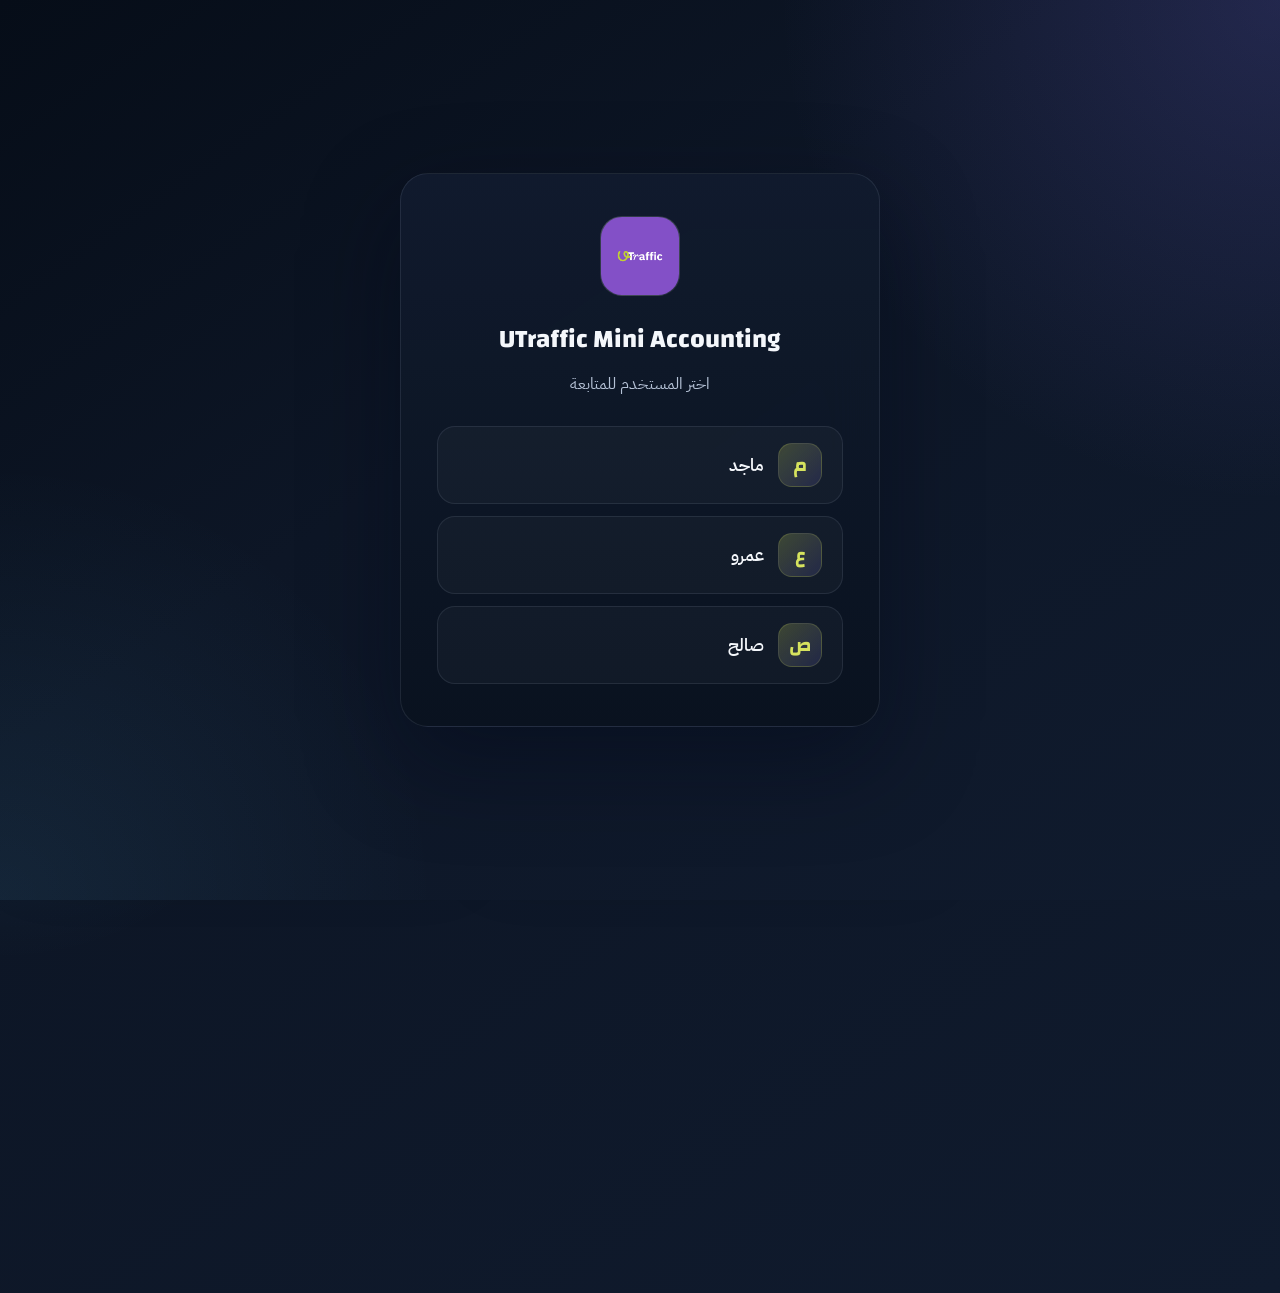
<file: index.html>
<!DOCTYPE html>
<html lang="ar" dir="rtl">
<head>
    <meta charset="UTF-8">
    <meta name="viewport" content="width=device-width, initial-scale=1.0">
    <title>UTraffic Mini Accounting | الرئيسية</title>
    <meta name="description" content="الصفحة الرئيسية للبرنامج المحاسبي المصغر لشركة UTraffic.">
    <link rel="icon" type="image/png" href="assets/favicon.png">
    <link rel="apple-touch-icon" href="assets/apple-touch-icon.png">
    <link rel="preconnect" href="https://fonts.googleapis.com">
    <link rel="preconnect" href="https://fonts.gstatic.com" crossorigin>
    <link href="https://fonts.googleapis.com/css2?family=Changa:wght@500;600;700&family=IBM+Plex+Sans+Arabic:wght@300;400;500;600;700&family=Space+Grotesk:wght@500;700&display=swap" rel="stylesheet">
    <link rel="stylesheet" href="css/style.css">
</head>
<body data-page="dashboard">
    <div class="app-shell">
        <header class="topbar site-topbar">
            <div class="brand-block">
                <div class="brand-logo-frame">
                    <img src="assets/utraffic-logo.png" alt="شعار UTraffic">
                </div>
                <div class="brand-copy">
                    <h1>UTraffic Mini Accounting</h1>
                </div>
            </div>
            <nav class="page-nav" aria-label="التنقل">
                <a class="active" href="index.html">الرئيسية</a>
                <a href="invoices.html">الفواتير</a>
                <a href="quotes.html">عروض الأسعار</a>
                <a href="customers.html">العملاء</a>
                <a href="expenses.html">المصروفات</a>
                <a href="contracts.html">العقود</a>
                <a href="statements.html">كشف الحساب</a>
                <a href="reports.html">القوائم المالية</a>
            </nav>
        </header>

        <section class="hero-grid">
            <article class="hero-panel hero-panel-primary">
                <h2>لوحة المتابعة الرئيسية</h2>
                <div class="topbar-actions">
                    <a class="btn btn-primary" href="invoices.html">إصدار فاتورة</a>
                    <a class="btn btn-secondary" href="quotes.html">إنشاء عرض سعر</a>
                    <a class="btn btn-secondary" href="contracts.html">إنشاء عقد</a>
                    <a class="btn btn-secondary" href="customers.html">إدارة العملاء</a>
                </div>
            </article>

            <article class="hero-panel hero-panel-highlight">
                <div class="summary-head">
                    <h3>المؤشرات</h3>
                </div>
                <div class="summary-grid">
                    <div class="summary-card">
                        <span>العملاء</span>
                        <strong id="dashboardCustomersMetric">0</strong>
                    </div>
                    <div class="summary-card">
                        <span>الفواتير</span>
                        <strong id="dashboardInvoicesMetric">0</strong>
                    </div>
                    <div class="summary-card">
                        <span>عروض الأسعار</span>
                        <strong id="dashboardQuotesMetric">0</strong>
                    </div>
                    <div class="summary-card">
                        <span>المستحقات</span>
                        <strong id="dashboardReceivablesMetric">0</strong>
                    </div>
                </div>
            </article>
        </section>

        <section class="overview-grid">
            <article class="panel-card overview-card">
                <span>إجمالي المصروفات</span>
                <strong id="dashboardExpensesMetric">0</strong>
            </article>
            <article class="panel-card overview-card">
                <span>صافي التدفق</span>
                <strong id="dashboardNetMetric">0</strong>
            </article>
            <article class="panel-card overview-card">
                <span>فواتير مكتملة</span>
                <strong id="dashboardSettledInvoicesMetric">0</strong>
            </article>
            <article class="panel-card overview-card">
                <span>عروض مرسلة</span>
                <strong id="dashboardSentQuotesMetric">0</strong>
            </article>
            <article class="panel-card overview-card">
                <span>آخر تحديث</span>
                <strong id="dashboardUpdatedAt">الآن</strong>
            </article>
        </section>

        <section class="accounting-grid">
            <section class="panel-card">
                <div class="panel-head">
                    <h2>الفواتير</h2>
                    <a class="btn btn-secondary btn-small" href="invoices.html">فتح صفحة الفواتير</a>
                </div>
                <div class="table-shell">
                    <table class="app-table">
                        <thead>
                            <tr>
                                <th>الرقم</th>
                                <th>العميل</th>
                                <th>الحالة</th>
                                <th>الإجمالي</th>
                            </tr>
                        </thead>
                        <tbody id="dashboardInvoicesBody"></tbody>
                    </table>
                </div>
            </section>

            <section class="panel-card">
                <div class="panel-head">
                    <h2>عروض الأسعار</h2>
                    <a class="btn btn-secondary btn-small" href="quotes.html">فتح صفحة العروض</a>
                </div>
                <div class="table-shell">
                    <table class="app-table">
                        <thead>
                            <tr>
                                <th>الرقم</th>
                                <th>العميل</th>
                                <th>الحالة</th>
                                <th>الإجمالي</th>
                            </tr>
                        </thead>
                        <tbody id="dashboardQuotesBody"></tbody>
                    </table>
                </div>
            </section>

            <section class="panel-card">
                <div class="panel-head">
                    <h2>العملاء</h2>
                    <a class="btn btn-secondary btn-small" href="customers.html">صفحة العملاء</a>
                </div>
                <div id="dashboardCustomersList" class="entity-list compact-entities"></div>
            </section>

            <section class="panel-card">
                <div class="panel-head">
                    <h2>المصروفات</h2>
                    <a class="btn btn-secondary btn-small" href="expenses.html">صفحة المصروفات</a>
                </div>
                <div id="dashboardExpensesList" class="entity-list compact-entities"></div>
            </section>
        </section>
    </div>

    <div id="toast" class="toast" aria-live="polite"></div>
    <script src="js/main.js"></script>
</body>
</html>
</file>
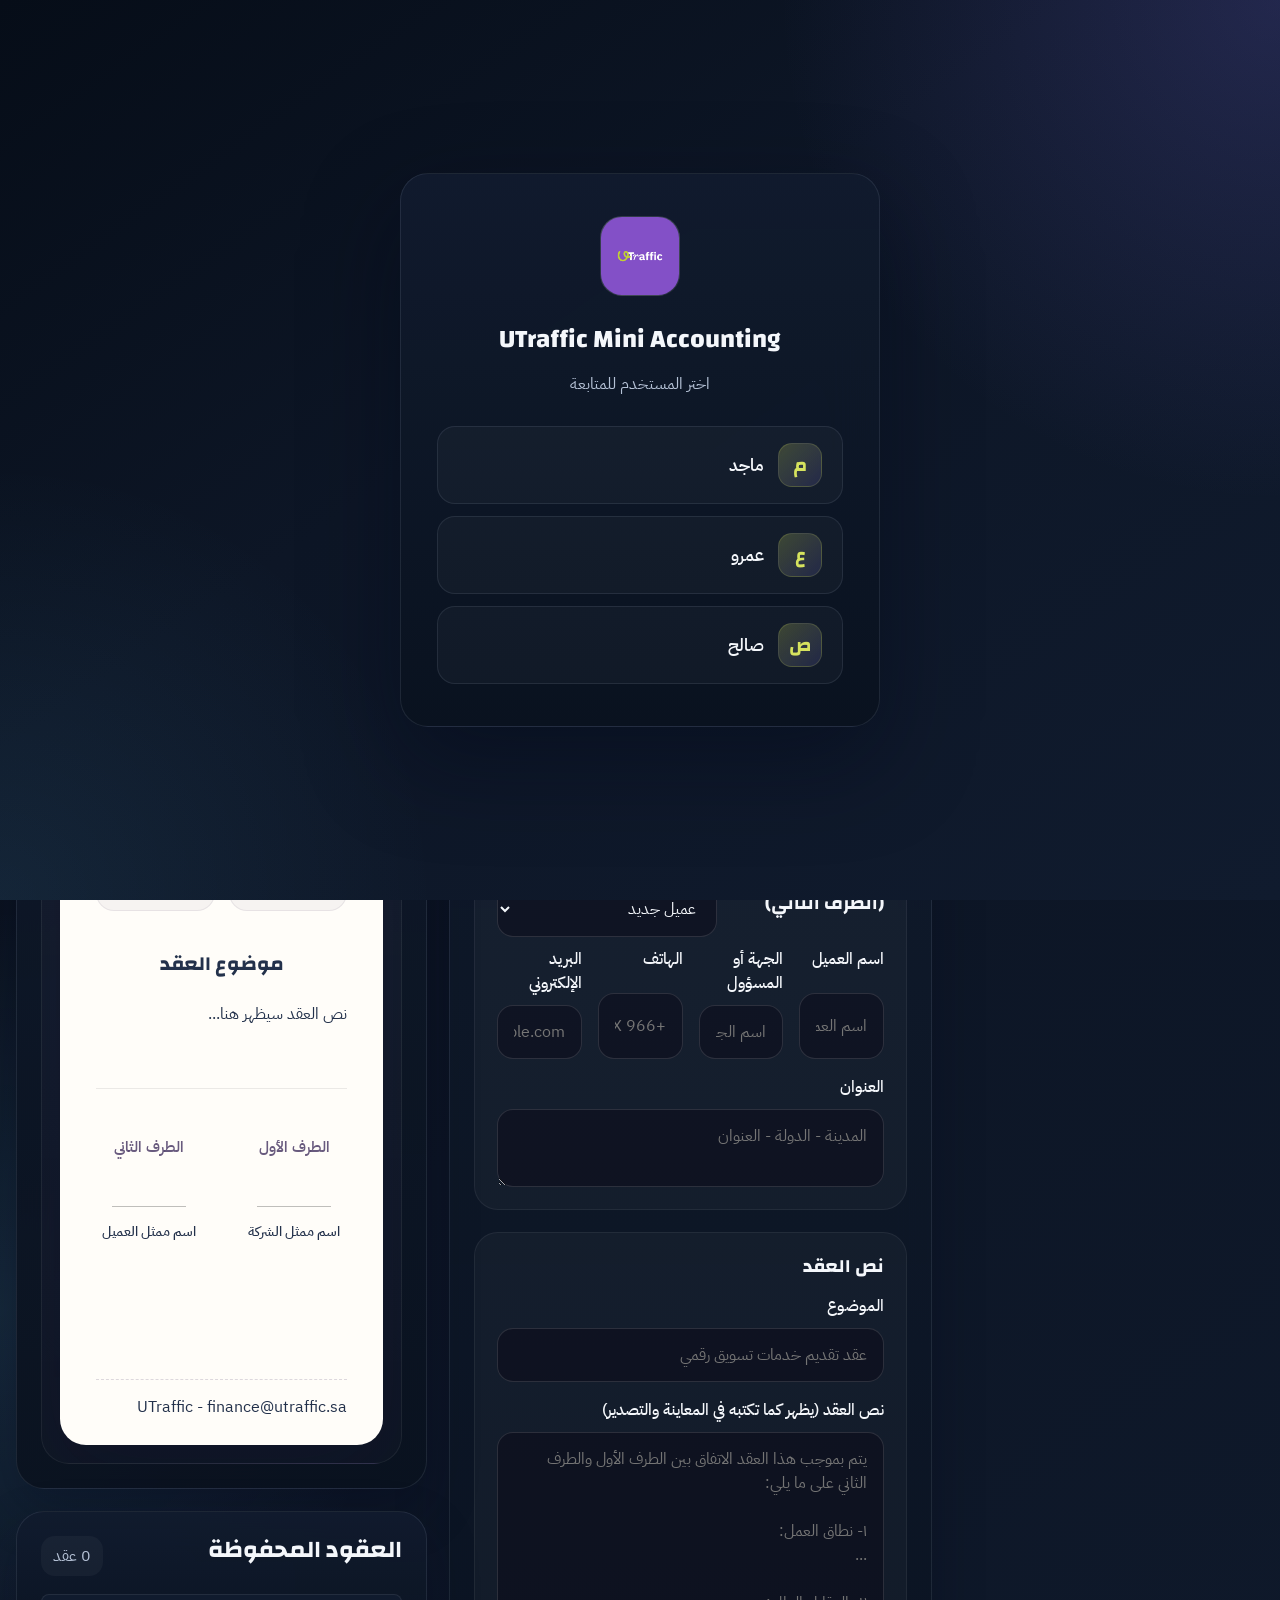
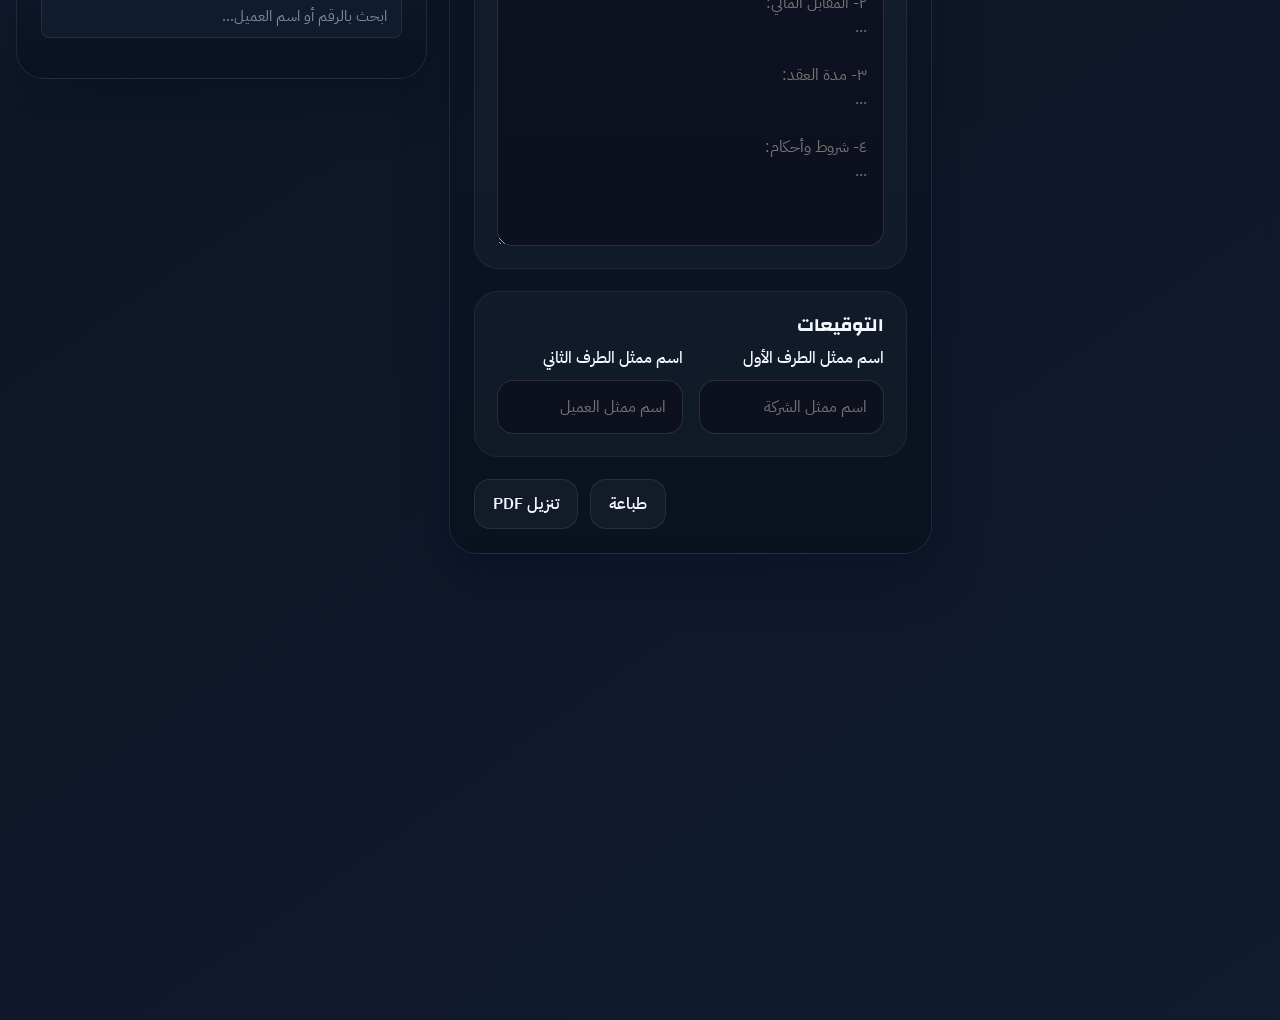
<file: contracts.html>
<!DOCTYPE html>
<html lang="ar" dir="rtl">
<head>
    <meta charset="UTF-8">
    <meta name="viewport" content="width=device-width, initial-scale=1.0">
    <title>UTraffic Mini Accounting | العقود</title>
    <meta name="description" content="صفحة العقود في البرنامج المحاسبي المصغر لشركة UTraffic.">
    <link rel="icon" type="image/png" href="assets/favicon.png">
    <link rel="apple-touch-icon" href="assets/apple-touch-icon.png">
    <link rel="preconnect" href="https://fonts.googleapis.com">
    <link rel="preconnect" href="https://fonts.gstatic.com" crossorigin>
    <link href="https://fonts.googleapis.com/css2?family=Changa:wght@500;600;700&family=IBM+Plex+Sans+Arabic:wght@300;400;500;600;700&family=Space+Grotesk:wght@500;700&display=swap" rel="stylesheet">
    <link rel="stylesheet" href="css/style.css">
</head>
<body data-page="contracts">
    <div class="app-shell">
        <header class="topbar site-topbar">
            <div class="brand-block">
                <div class="brand-logo-frame">
                    <img src="assets/utraffic-logo.png" alt="شعار UTraffic">
                </div>
                <div class="brand-copy">
                    <h1>العقود</h1>
                </div>
            </div>
            <nav class="page-nav" aria-label="التنقل">
                <a href="index.html">الرئيسية</a>
                <a href="invoices.html">الفواتير</a>
                <a href="quotes.html">عروض الأسعار</a>
                <a href="customers.html">العملاء</a>
                <a href="expenses.html">المصروفات</a>
                <a class="active" href="contracts.html">العقود</a>
                <a href="statements.html">كشف الحساب</a>
                <a href="reports.html">القوائم المالية</a>
            </nav>
        </header>

        <section class="hero-grid">
            <article class="hero-panel hero-panel-primary">
                <h2>إدارة العقود</h2>
                <div class="topbar-actions">
                    <button type="button" class="btn btn-primary" id="saveContractBtn">حفظ العقد</button>
                    <button type="button" class="btn btn-secondary" id="newContractBtn">عقد جديد</button>
                </div>
            </article>

            <article class="hero-panel hero-panel-highlight">
                <div class="summary-head">
                    <h3>المؤشرات</h3>
                </div>
                <div class="summary-grid">
                    <div class="summary-card">
                        <span>إجمالي العقود</span>
                        <strong id="contractsMetricTotal">0</strong>
                    </div>
                    <div class="summary-card">
                        <span>قيمة العقود</span>
                        <strong id="contractsMetricValue">0</strong>
                    </div>
                    <div class="summary-card">
                        <span>العقود النشطة</span>
                        <strong id="contractsMetricActive">0</strong>
                    </div>
                    <div class="summary-card">
                        <span>آخر تحديث</span>
                        <strong id="contractsUpdatedAt">-</strong>
                    </div>
                </div>
            </article>
        </section>

        <main class="workspace-grid">
            <section class="panel-card editor-card">
                <div class="panel-head">
                    <h2>تفاصيل العقد</h2>
                </div>

                <form id="contractForm" class="billing-form">
                    <div class="form-section">
                        <div class="section-title">
                            <h3>المعلومات الأساسية</h3>
                        </div>
                        <div class="fields-grid fields-grid-4">
                            <label class="field">
                                <span>رقم العقد</span>
                                <input id="contractNumber" type="text" placeholder="CON-2026-001">
                            </label>
                            <label class="field">
                                <span>تاريخ العقد</span>
                                <input id="contractDate" type="date">
                            </label>
                            <label class="field">
                                <span>قيمة العقد</span>
                                <input id="contractValue" type="number" min="0" step="0.01" placeholder="0">
                            </label>
                            <label class="field">
                                <span>العملة</span>
                                <select id="contractCurrency">
                                    <option value="SAR">ريال سعودي</option>
                                    <option value="AED">درهم إماراتي</option>
                                    <option value="USD">دولار أمريكي</option>
                                </select>
                            </label>
                        </div>
                    </div>

                    <div class="form-section">
                        <div class="section-title">
                            <h3>بيانات الشركة</h3>
                        </div>
                        <div class="fields-grid fields-grid-3">
                            <label class="field">
                                <span>اسم الشركة</span>
                                <input id="contractCompanyName" type="text" placeholder="UTraffic">
                            </label>
                            <label class="field">
                                <span>الهاتف</span>
                                <input id="contractCompanyPhone" type="text" placeholder="+966 5X XXX XXXX">
                            </label>
                            <label class="field">
                                <span>البريد الإلكتروني</span>
                                <input id="contractCompanyEmail" type="email" placeholder="finance@utraffic.sa">
                            </label>
                        </div>
                    </div>

                    <div class="form-section">
                        <div class="section-title section-title-inline">
                            <h3>بيانات العميل (الطرف الثاني)</h3>
                            <div class="inline-actions">
                                <label class="field field-compact">
                                    <span>عميل محفوظ</span>
                                    <select id="contractClientPicker">
                                        <option value="">عميل جديد</option>
                                    </select>
                                </label>
                            </div>
                        </div>
                        <div class="fields-grid fields-grid-4">
                            <label class="field">
                                <span>اسم العميل</span>
                                <input id="contractClientName" type="text" placeholder="اسم العميل">
                            </label>
                            <label class="field">
                                <span>الجهة أو المسؤول</span>
                                <input id="contractClientTitle" type="text" placeholder="اسم الجهة">
                            </label>
                            <label class="field">
                                <span>الهاتف</span>
                                <input id="contractClientPhone" type="text" placeholder="+966 5X XXX XXXX">
                            </label>
                            <label class="field">
                                <span>البريد الإلكتروني</span>
                                <input id="contractClientEmail" type="email" placeholder="client@example.com">
                            </label>
                        </div>
                        <label class="field field-full">
                            <span>العنوان</span>
                            <textarea id="contractClientAddress" rows="2" placeholder="المدينة - الدولة - العنوان"></textarea>
                        </label>
                    </div>

                    <div class="form-section">
                        <div class="section-title">
                            <h3>نص العقد</h3>
                        </div>
                        <label class="field field-full">
                            <span>الموضوع</span>
                            <input id="contractSubject" type="text" placeholder="عقد تقديم خدمات تسويق رقمي">
                        </label>
                        <label class="field field-full">
                            <span>نص العقد (يظهر كما تكتبه في المعاينة والتصدير)</span>
                            <textarea id="contractBody" rows="16" placeholder="يتم بموجب هذا العقد الاتفاق بين الطرف الأول والطرف الثاني على ما يلي:

١- نطاق العمل:
...

٢- المقابل المالي:
...

٣- مدة العقد:
...

٤- شروط وأحكام:
..."></textarea>
                        </label>
                    </div>

                    <div class="form-section">
                        <div class="section-title">
                            <h3>التوقيعات</h3>
                        </div>
                        <div class="fields-grid fields-grid-2">
                            <label class="field">
                                <span>اسم ممثل الطرف الأول</span>
                                <input id="contractSignatory1" type="text" placeholder="اسم ممثل الشركة">
                            </label>
                            <label class="field">
                                <span>اسم ممثل الطرف الثاني</span>
                                <input id="contractSignatory2" type="text" placeholder="اسم ممثل العميل">
                            </label>
                        </div>
                    </div>

                    <div class="action-bar">
                        <button type="button" class="btn btn-secondary" id="contractPrintBtn">طباعة</button>
                        <button type="button" class="btn btn-secondary" id="contractDownloadPdfBtn">تنزيل PDF</button>
                    </div>
                </form>
            </section>

            <div class="sidebar-column">
                <section class="panel-card preview-card">
                    <div class="panel-head">
                        <h2>المعاينة</h2>
                    </div>
                    <div class="preview-shell">
                        <article class="document-paper" id="contractPreview">
                            <div class="paper-top-line"></div>
                            <header class="paper-header paper-header-contract">
                                <div class="paper-brand">
                                    <div class="paper-logo">
                                        <img src="assets/utraffic-logo.png" alt="شعار UTraffic">
                                    </div>
                                    <div class="paper-brand-copy">
                                        <p class="paper-overline">UTraffic</p>
                                    </div>
                                </div>
                                <h2 class="paper-doc-type-label">عقد</h2>
                            </header>
                            <div class="paper-meta-card">
                                <div class="paper-meta-grid">
                                    <div><span>رقم العقد</span><strong id="previewContractNumber">-</strong></div>
                                    <div><span>التاريخ</span><strong id="previewContractDate">-</strong></div>
                                    <div><span>القيمة</span><strong id="previewContractValue">-</strong></div>
                                    <div><span>العملة</span><strong id="previewContractCurrency">-</strong></div>
                                </div>
                            </div>
                            <section class="paper-addresses">
                                <div class="paper-box">
                                    <p class="paper-label">الطرف الأول</p>
                                    <h3 id="previewContractCompany">UTraffic</h3>
                                    <p id="previewContractCompanyMeta">finance@utraffic.sa</p>
                                </div>
                                <div class="paper-box">
                                    <p class="paper-label">الطرف الثاني</p>
                                    <h3 id="previewContractClient">اسم العميل</h3>
                                    <p id="previewContractClientMeta">اسم الجهة</p>
                                </div>
                            </section>
                            <section class="paper-contract-body">
                                <h3 id="previewContractSubject" class="paper-contract-subject">موضوع العقد</h3>
                                <div id="previewContractBody" class="paper-contract-text">نص العقد سيظهر هنا...</div>
                            </section>
                            <section class="paper-signatures">
                                <div class="paper-signature-block">
                                    <p class="paper-label">الطرف الأول</p>
                                    <div class="paper-signature-line"></div>
                                    <p id="previewSignatory1">اسم ممثل الشركة</p>
                                </div>
                                <div class="paper-signature-block">
                                    <p class="paper-label">الطرف الثاني</p>
                                    <div class="paper-signature-line"></div>
                                    <p id="previewSignatory2">اسم ممثل العميل</p>
                                </div>
                            </section>
                            <footer class="paper-final">
                                <p id="previewContractFooter">UTraffic - finance@utraffic.sa</p>
                            </footer>
                        </article>
                    </div>
                </section>

                <section class="panel-card history-card">
                    <div class="panel-head">
                        <h2>العقود المحفوظة</h2>
                        <span class="panel-hint" id="contractsCountHint">0 عقد</span>
                    </div>
                    <div class="search-bar">
                        <input id="contractSearchInput" type="search" placeholder="ابحث بالرقم أو اسم العميل..." autocomplete="off">
                    </div>
                    <div id="savedContractsList" class="saved-docs"></div>
                </section>
            </div>
        </main>
    </div>

    <div id="toast" class="toast" aria-live="polite"></div>
    <script src="vendor/html2canvas.min.js"></script>
    <script src="vendor/jspdf.umd.min.js"></script>
    <script src="js/main.js"></script>
</body>
</html>
</file>
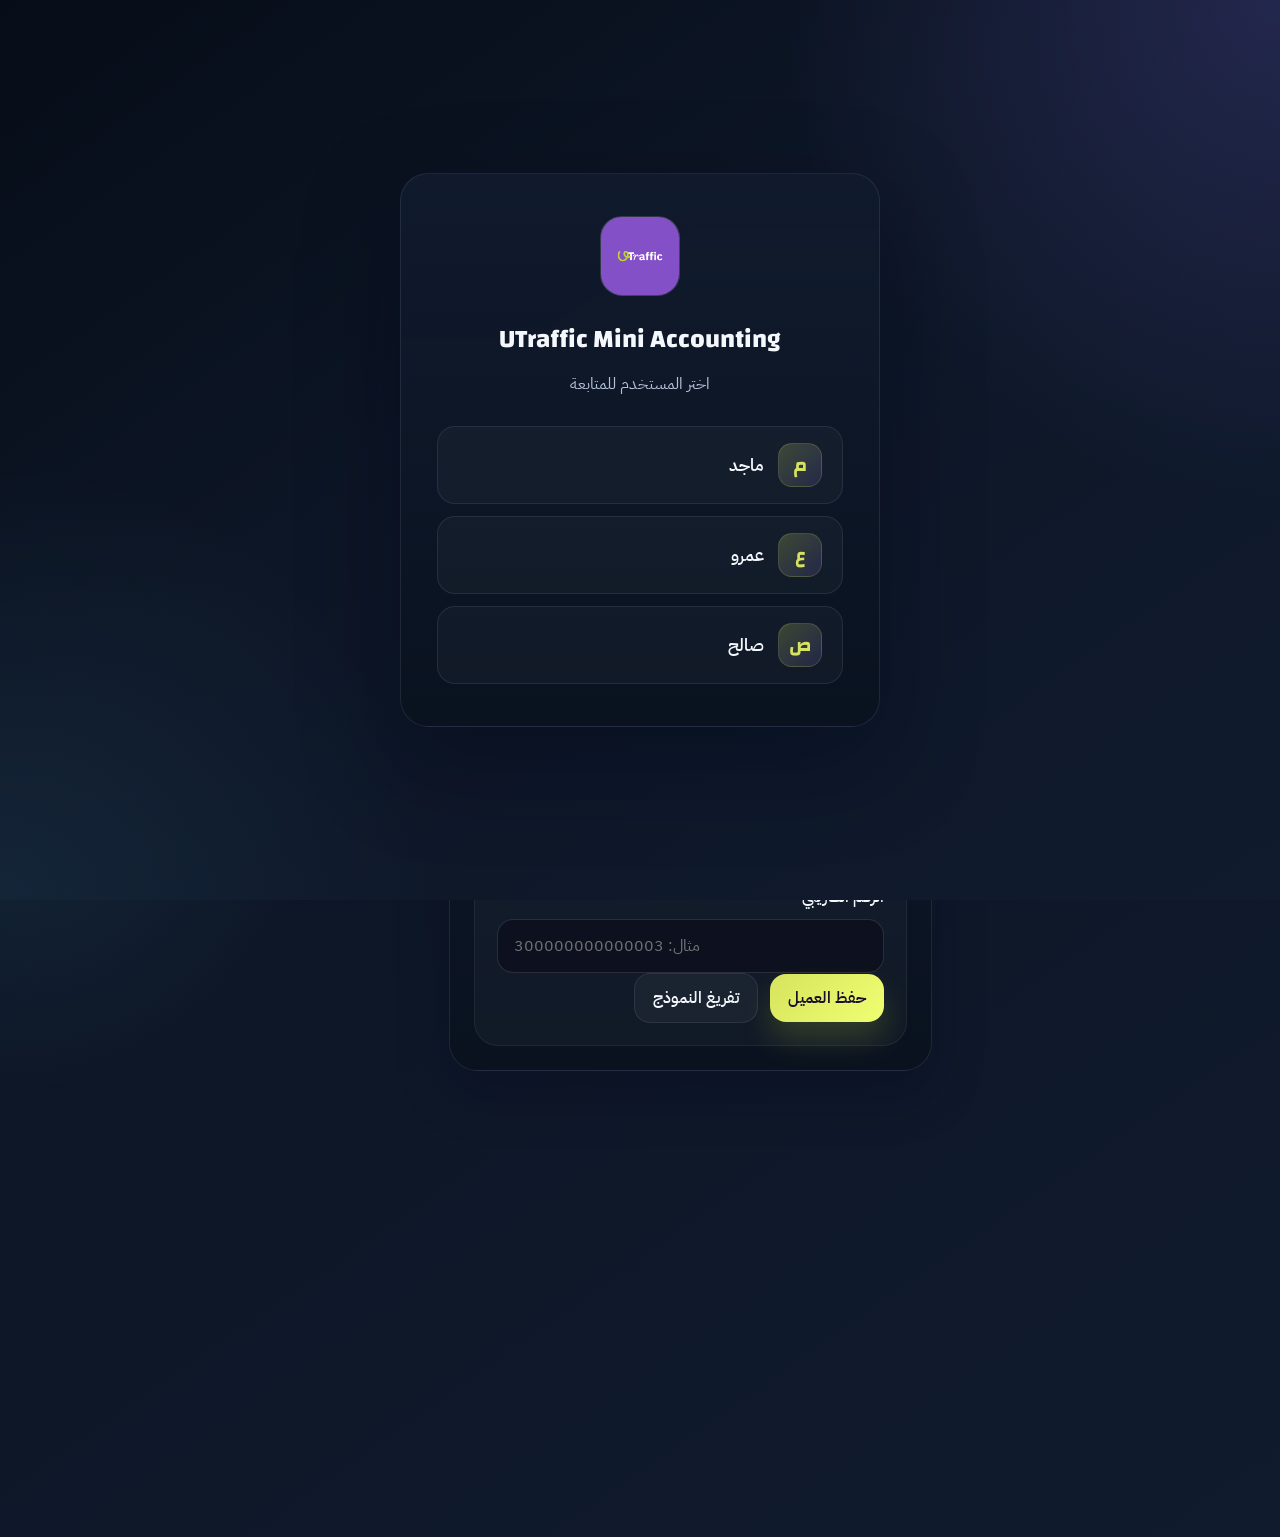
<file: customers.html>
<!DOCTYPE html>
<html lang="ar" dir="rtl">
<head>
    <meta charset="UTF-8">
    <meta name="viewport" content="width=device-width, initial-scale=1.0">
    <title>UTraffic Mini Accounting | العملاء</title>
    <meta name="description" content="صفحة العملاء في البرنامج المحاسبي المصغر لشركة UTraffic.">
    <link rel="icon" type="image/png" href="assets/favicon.png">
    <link rel="apple-touch-icon" href="assets/apple-touch-icon.png">
    <link rel="preconnect" href="https://fonts.googleapis.com">
    <link rel="preconnect" href="https://fonts.gstatic.com" crossorigin>
    <link href="https://fonts.googleapis.com/css2?family=Changa:wght@500;600;700&family=IBM+Plex+Sans+Arabic:wght@300;400;500;600;700&family=Space+Grotesk:wght@500;700&display=swap" rel="stylesheet">
    <link rel="stylesheet" href="css/style.css">
</head>
<body data-page="customers">
    <div class="app-shell">
        <header class="topbar site-topbar">
            <div class="brand-block">
                <div class="brand-logo-frame">
                    <img src="assets/utraffic-logo.png" alt="شعار UTraffic">
                </div>
                <div class="brand-copy">
                    <h1>العملاء</h1>
                </div>
            </div>
            <nav class="page-nav" aria-label="التنقل">
                <a href="index.html">الرئيسية</a>
                <a href="invoices.html">الفواتير</a>
                <a href="quotes.html">عروض الأسعار</a>
                <a class="active" href="customers.html">العملاء</a>
                <a href="expenses.html">المصروفات</a>
                <a href="statements.html">كشف الحساب</a>
                <a href="reports.html">القوائم المالية</a>
            </nav>
        </header>

        <section class="hero-grid">
            <article class="hero-panel hero-panel-primary">
                <h2>إدارة العملاء</h2>
            </article>

            <article class="hero-panel hero-panel-highlight">
                <div class="summary-head">
                    <h3>المؤشرات</h3>
                </div>
                <div class="summary-grid">
                    <div class="summary-card">
                        <span>عدد العملاء</span>
                        <strong id="customersMetricCount">0</strong>
                    </div>
                    <div class="summary-card">
                        <span>الفواتير المرتبطة</span>
                        <strong id="customersMetricInvoices">0</strong>
                    </div>
                    <div class="summary-card">
                        <span>المستحقات</span>
                        <strong id="customersMetricReceivables">0</strong>
                    </div>
                    <div class="summary-card">
                        <span>آخر تحديث</span>
                        <strong id="customersUpdatedAt">الآن</strong>
                    </div>
                </div>
            </article>
        </section>

        <main class="workspace-grid">
            <section class="panel-card editor-card">
                <div class="panel-head">
                    <div>
                        <h2>إضافة أو تعديل عميل</h2>
                    </div>
                </div>

                <form id="customerForm" class="billing-form">
                    <input id="customerId" type="hidden">
                    <div class="form-section">
                        <div class="section-title">
                            <h3>بيانات العميل</h3>
                        </div>
                        <div class="fields-grid fields-grid-2">
                            <label class="field">
                                <span>اسم العميل</span>
                                <input id="customerName" type="text" placeholder="اسم العميل">
                            </label>
                            <label class="field">
                                <span>الجهة أو المسؤول</span>
                                <input id="customerTitle" type="text" placeholder="اسم الجهة">
                            </label>
                            <label class="field">
                                <span>الهاتف</span>
                                <input id="customerPhone" type="text" placeholder="+966 5X XXX XXXX">
                            </label>
                            <label class="field">
                                <span>البريد الإلكتروني</span>
                                <input id="customerEmail" type="email" placeholder="client@example.com">
                            </label>
                        </div>
                        <label class="field field-full">
                            <span>العنوان</span>
                            <textarea id="customerAddress" rows="4" placeholder="المدينة - الدولة - العنوان"></textarea>
                        </label>
                        <label class="field field-full">
                            <span>الرقم الضريبي</span>
                            <input id="customerVatNumber" type="text" placeholder="مثال: 300000000000003" dir="ltr">
                        </label>
                        <div class="action-bar action-bar-start">
                            <button type="submit" class="btn btn-primary">حفظ العميل</button>
                            <button type="button" class="btn btn-secondary" id="clearCustomerBtn">تفريغ النموذج</button>
                        </div>
                    </div>
                </form>
            </section>

            <section class="panel-card">
                <div class="panel-head">
                    <h2>العملاء</h2>
                    <span class="panel-hint" id="customersCountHint">0 عميل</span>
                </div>
                <div class="search-bar">
                    <input id="customerSearchInput" type="search" placeholder="ابحث بالاسم، الجهة، الهاتف، البريد، أو الرقم الضريبي..." autocomplete="off">
                </div>
                <div id="customersList" class="entity-list"></div>
            </section>
        </main>
    </div>

    <div id="toast" class="toast" aria-live="polite"></div>
    <script src="js/main.js"></script>
</body>
</html>
</file>
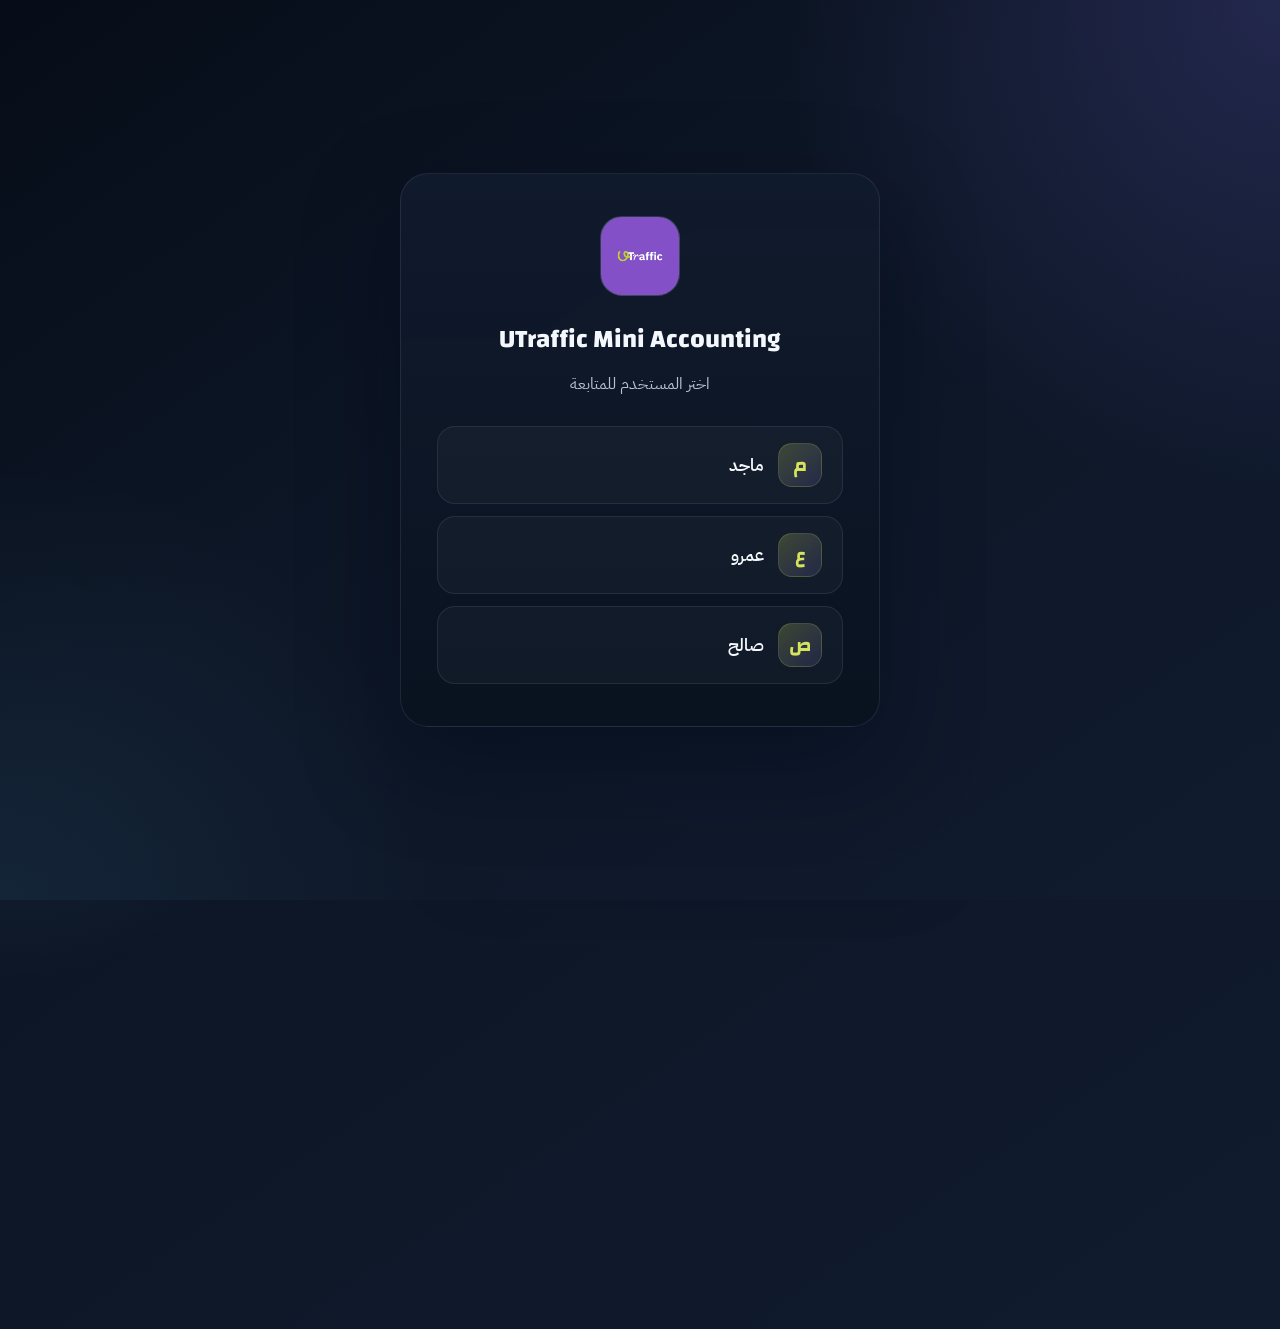
<file: expenses.html>
<!DOCTYPE html>
<html lang="ar" dir="rtl">
<head>
    <meta charset="UTF-8">
    <meta name="viewport" content="width=device-width, initial-scale=1.0">
    <title>UTraffic Mini Accounting | المصروفات</title>
    <meta name="description" content="صفحة المصروفات في البرنامج المحاسبي المصغر لشركة UTraffic.">
    <link rel="icon" type="image/png" href="assets/favicon.png">
    <link rel="apple-touch-icon" href="assets/apple-touch-icon.png">
    <link rel="preconnect" href="https://fonts.googleapis.com">
    <link rel="preconnect" href="https://fonts.gstatic.com" crossorigin>
    <link href="https://fonts.googleapis.com/css2?family=Changa:wght@500;600;700&family=IBM+Plex+Sans+Arabic:wght@300;400;500;600;700&family=Space+Grotesk:wght@500;700&display=swap" rel="stylesheet">
    <link rel="stylesheet" href="css/style.css">
</head>
<body data-page="expenses">
    <div class="app-shell">
        <header class="topbar site-topbar">
            <div class="brand-block">
                <div class="brand-logo-frame">
                    <img src="assets/utraffic-logo.png" alt="شعار UTraffic">
                </div>
                <div class="brand-copy">
                    <h1>المصروفات</h1>
                </div>
            </div>
            <nav class="page-nav" aria-label="التنقل">
                <a href="index.html">الرئيسية</a>
                <a href="invoices.html">الفواتير</a>
                <a href="quotes.html">عروض الأسعار</a>
                <a href="customers.html">العملاء</a>
                <a class="active" href="expenses.html">المصروفات</a>
                <a href="contracts.html">العقود</a>
                <a href="statements.html">كشف الحساب</a>
                <a href="reports.html">القوائم المالية</a>
            </nav>
        </header>

        <section class="hero-grid">
            <article class="hero-panel hero-panel-primary">
                <h2>تسجيل المصروفات</h2>
            </article>

            <article class="hero-panel hero-panel-highlight">
                <div class="summary-head">
                    <h3>المؤشرات</h3>
                </div>
                <div class="summary-grid">
                    <div class="summary-card">
                        <span>إجمالي المصروفات</span>
                        <strong id="expensesMetricTotal">0</strong>
                    </div>
                    <div class="summary-card">
                        <span>هذا الشهر</span>
                        <strong id="expensesMetricMonth">0</strong>
                    </div>
                    <div class="summary-card">
                        <span>عدد السجلات</span>
                        <strong id="expensesMetricCount">0</strong>
                    </div>
                    <div class="summary-card">
                        <span>آخر تحديث</span>
                        <strong id="expensesUpdatedAt">الآن</strong>
                    </div>
                </div>
            </article>
        </section>

        <main class="workspace-grid">
            <section class="panel-card editor-card">
                <div class="panel-head">
                    <div>
                        <h2 id="expenseFormTitle">إضافة مصروف جديد</h2>
                    </div>
                </div>

                <form id="expenseForm" class="billing-form">
                    <input type="hidden" id="expenseEditId" value="">
                    <div class="form-section">
                        <div class="section-title">
                            <h3>بيانات المصروف</h3>
                        </div>
                        <div class="fields-grid fields-grid-4">
                            <label class="field">
                                <span>التاريخ</span>
                                <input id="expenseDate" type="date">
                            </label>
                            <label class="field">
                                <span>التصنيف</span>
                                <select id="expenseCategory">
                                    <option value="operations">تشغيل</option>
                                    <option value="ads">إعلانات</option>
                                    <option value="tools">اشتراكات وأدوات</option>
                                    <option value="salary">رواتب وتعاون</option>
                                    <option value="travel">تنقلات</option>
                                    <option value="other">أخرى</option>
                                </select>
                            </label>
                            <label class="field">
                                <span>الجهة</span>
                                <input id="expenseVendor" type="text" placeholder="اسم الجهة">
                            </label>
                            <label class="field">
                                <span>المبلغ</span>
                                <input id="expenseAmount" type="number" min="0" step="0.01" placeholder="0">
                            </label>
                        </div>
                        <label class="field field-full">
                            <span>ملاحظات</span>
                            <textarea id="expenseNotes" rows="4" placeholder="تفاصيل المصروف"></textarea>
                        </label>
                        <div class="action-bar action-bar-start">
                            <button type="submit" id="expenseSubmitBtn" class="btn btn-primary">حفظ المصروف</button>
                            <button type="button" id="expenseCancelEdit" class="btn btn-ghost" style="display:none">إلغاء التعديل</button>
                        </div>
                    </div>
                </form>
            </section>

            <section class="panel-card">
                <div class="panel-head">
                    <h2>السجلات</h2>
                    <span class="panel-hint" id="expensesCountHint">0 سجل</span>
                </div>
                <div class="table-shell">
                    <table class="app-table">
                        <thead>
                            <tr>
                                <th>التاريخ</th>
                                <th>التصنيف</th>
                                <th>الجهة</th>
                                <th>المبلغ</th>
                                <th>الملاحظات</th>
                                <th>إجراء</th>
                            </tr>
                        </thead>
                        <tbody id="expensesTableBody"></tbody>
                    </table>
                </div>
            </section>
        </main>
    </div>

    <div id="toast" class="toast" aria-live="polite"></div>
    <script src="js/main.js"></script>
</body>
</html>
</file>
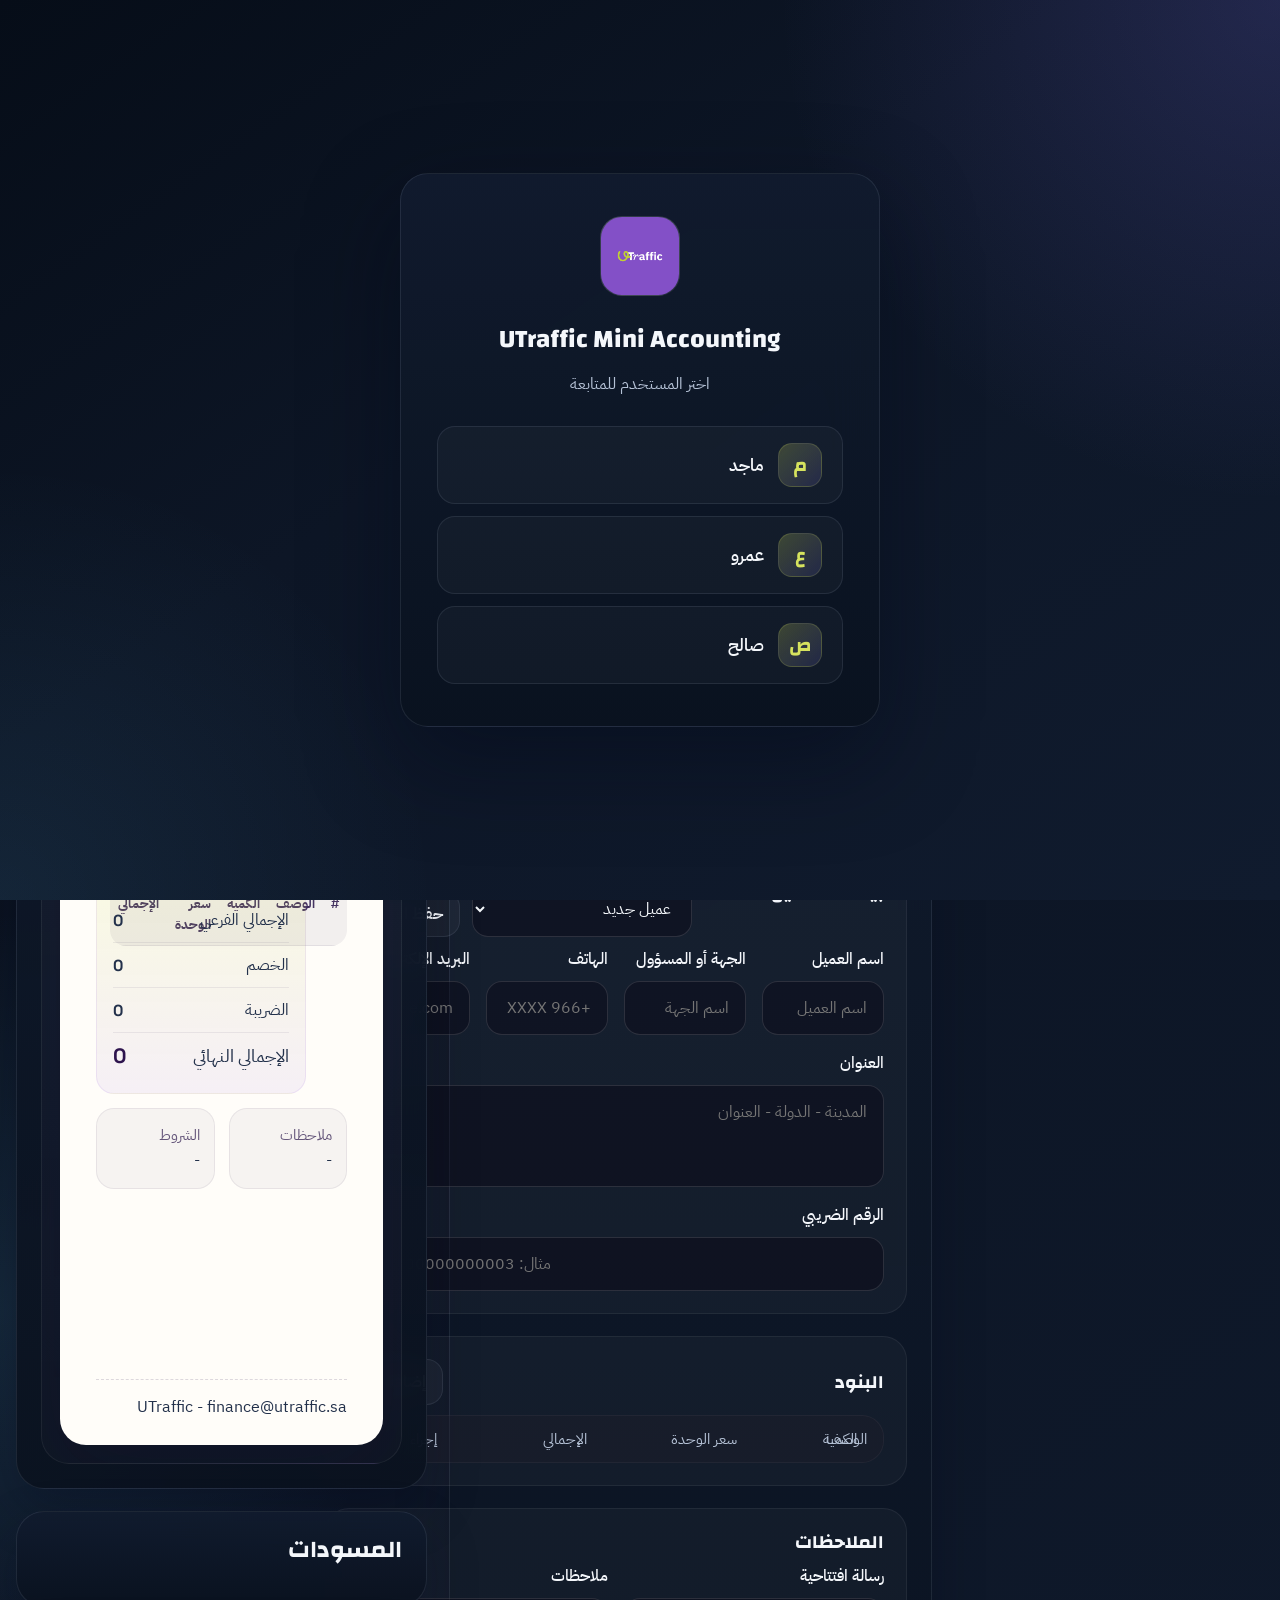
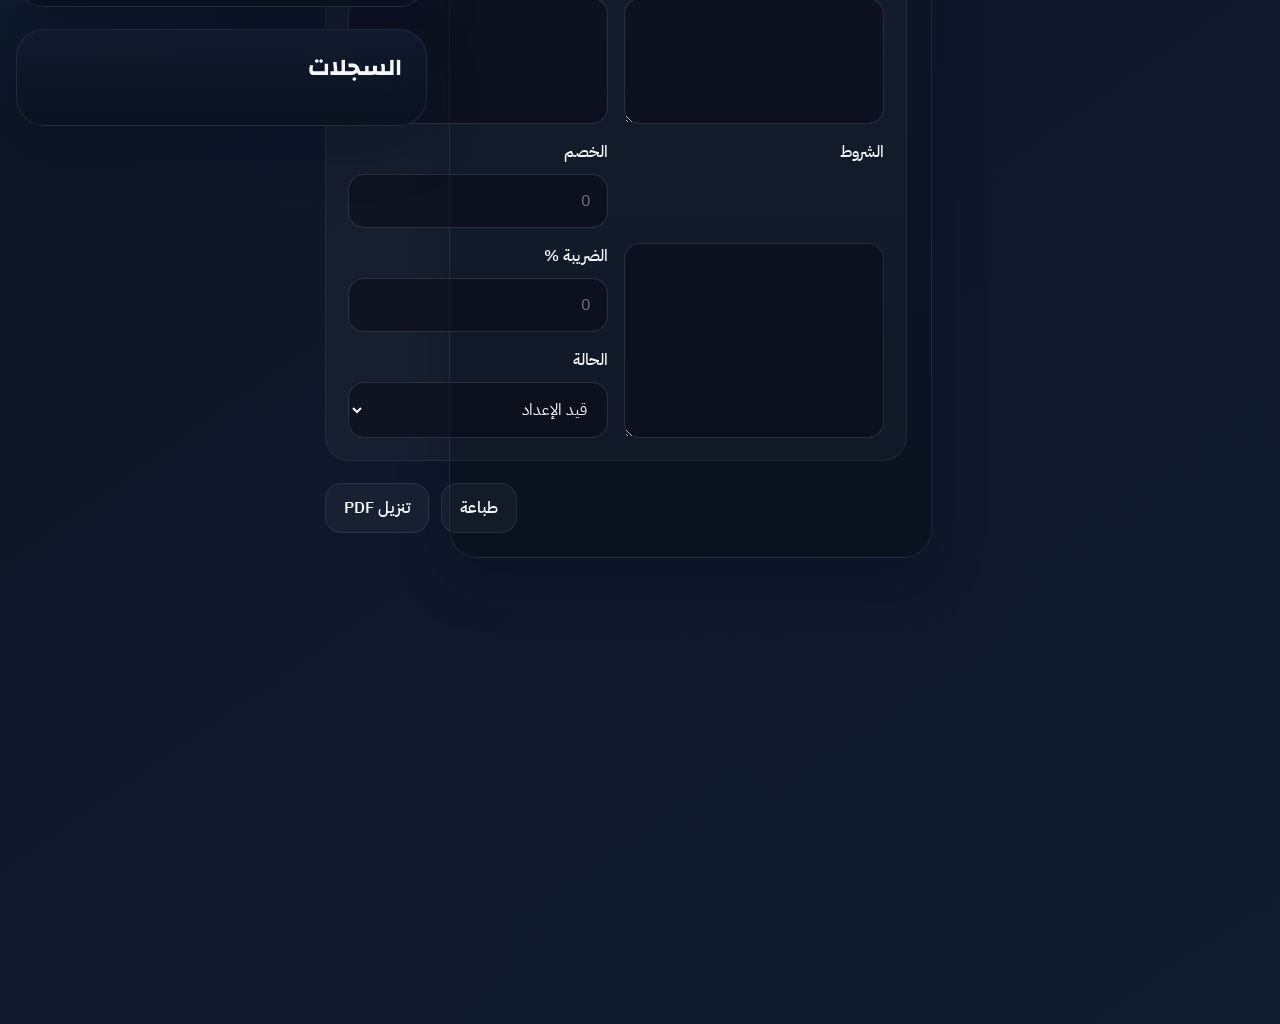
<file: invoices.html>
<!DOCTYPE html>
<html lang="ar" dir="rtl">
<head>
    <meta charset="UTF-8">
    <meta name="viewport" content="width=device-width, initial-scale=1.0">
    <title>UTraffic Mini Accounting | الفواتير</title>
    <meta name="description" content="صفحة الفواتير في البرنامج المحاسبي المصغر لشركة UTraffic.">
    <link rel="icon" type="image/png" href="assets/favicon.png">
    <link rel="apple-touch-icon" href="assets/apple-touch-icon.png">
    <link rel="preconnect" href="https://fonts.googleapis.com">
    <link rel="preconnect" href="https://fonts.gstatic.com" crossorigin>
    <link href="https://fonts.googleapis.com/css2?family=Changa:wght@500;600;700&family=IBM+Plex+Sans+Arabic:wght@300;400;500;600;700&family=Space+Grotesk:wght@500;700&display=swap" rel="stylesheet">
    <link rel="stylesheet" href="css/style.css">
</head>
<body data-page="invoices" data-doc-type="invoice">
    <div class="app-shell">
        <header class="topbar site-topbar">
            <div class="brand-block">
                <div class="brand-logo-frame">
                    <img src="assets/utraffic-logo.png" alt="شعار UTraffic">
                </div>
                <div class="brand-copy">
                    <h1>الفواتير</h1>
                </div>
            </div>
            <nav class="page-nav" aria-label="التنقل">
                <a href="index.html">الرئيسية</a>
                <a class="active" href="invoices.html">الفواتير</a>
                <a href="quotes.html">عروض الأسعار</a>
                <a href="customers.html">العملاء</a>
                <a href="expenses.html">المصروفات</a>
                <a href="contracts.html">العقود</a>
                <a href="statements.html">كشف الحساب</a>
                <a href="reports.html">القوائم المالية</a>
            </nav>
        </header>

        <section class="hero-grid">
            <article class="hero-panel hero-panel-primary">
                <h2>إصدار الفواتير</h2>
                <div class="topbar-actions">
                    <button type="button" class="btn btn-primary" id="recordDocumentBtn">اعتماد الفاتورة</button>
                    <button type="button" class="btn btn-secondary" id="saveDraftBtn">حفظ كمسودة</button>
                    <button type="button" class="btn btn-secondary" id="newDocumentBtn">فاتورة جديدة</button>
                </div>
            </article>

            <article class="hero-panel hero-panel-highlight">
                <div class="summary-head">
                    <h3 id="summaryDocLabel">فاتورة</h3>
                </div>
                <div class="summary-grid">
                    <div class="summary-card">
                        <span>إجمالي الفاتورة</span>
                        <strong id="summaryTotal">0</strong>
                    </div>
                    <div class="summary-card">
                        <span>عدد البنود</span>
                        <strong id="summaryItems">0</strong>
                    </div>
                    <div class="summary-card">
                        <span>المسودات</span>
                        <strong id="summarySaved">0</strong>
                    </div>
                    <div class="summary-card">
                        <span>آخر حفظ</span>
                        <strong id="autosaveStatus">الآن</strong>
                    </div>
                </div>
            </article>
        </section>

        <main class="workspace-grid">
            <section class="panel-card editor-card">
                <div class="panel-head">
                    <div>
                        <h2>تفاصيل الفاتورة</h2>
                    </div>
                </div>

                <form id="billingForm" class="billing-form">
                    <input id="documentType" type="hidden" value="invoice">

                    <div class="form-section">
                        <div class="section-title">
                            <h3>المعلومات الأساسية</h3>
                        </div>
                        <div class="fields-grid fields-grid-4">
                            <label class="field">
                                <span>رقم الفاتورة</span>
                                <input id="documentNumber" type="text" placeholder="INV-2026-001">
                            </label>
                            <label class="field">
                                <span>تاريخ الإصدار</span>
                                <input id="issueDate" type="date">
                            </label>
                            <label class="field">
                                <span>تاريخ الاستحقاق</span>
                                <input id="dueDate" type="date">
                            </label>
                            <label class="field">
                                <span>العملة</span>
                                <select id="currency">
                                    <option value="SAR">ريال سعودي</option>
                                    <option value="AED">درهم إماراتي</option>
                                    <option value="USD">دولار أمريكي</option>
                                </select>
                            </label>
                        </div>
                    </div>

                    <div class="form-section">
                        <div class="section-title">
                            <h3>بيانات الشركة</h3>
                        </div>
                        <div class="fields-grid fields-grid-3">
                            <label class="field">
                                <span>اسم الشركة</span>
                                <input id="companyName" type="text" placeholder="UTraffic">
                            </label>
                            <label class="field">
                                <span>الهاتف</span>
                                <input id="companyPhone" type="text" placeholder="+966 5X XXX XXXX">
                            </label>
                            <label class="field">
                                <span>البريد الإلكتروني</span>
                                <input id="companyEmail" type="email" placeholder="finance@utraffic.sa">
                            </label>
                        </div>
                    </div>

                    <div class="form-section">
                        <div class="section-title section-title-inline">
                            <h3>بيانات العميل</h3>
                            <div class="inline-actions">
                                <label class="field field-compact">
                                    <span>عميل محفوظ</span>
                                    <select id="clientPicker">
                                        <option value="">عميل جديد</option>
                                    </select>
                                </label>
                                <button type="button" class="btn btn-secondary btn-small" id="saveClientBtn">حفظ العميل</button>
                            </div>
                        </div>
                        <div class="fields-grid fields-grid-4">
                            <label class="field">
                                <span>اسم العميل</span>
                                <input id="clientName" type="text" placeholder="اسم العميل">
                            </label>
                            <label class="field">
                                <span>الجهة أو المسؤول</span>
                                <input id="clientTitle" type="text" placeholder="اسم الجهة">
                            </label>
                            <label class="field">
                                <span>الهاتف</span>
                                <input id="clientPhone" type="text" placeholder="+966 5X XXX XXXX">
                            </label>
                            <label class="field">
                                <span>البريد الإلكتروني</span>
                                <input id="clientEmail" type="email" placeholder="client@example.com">
                            </label>
                        </div>
                        <label class="field field-full">
                            <span>العنوان</span>
                            <textarea id="clientAddress" rows="3" placeholder="المدينة - الدولة - العنوان"></textarea>
                        </label>
                        <label class="field field-full">
                            <span>الرقم الضريبي</span>
                            <input id="clientVatNumber" type="text" placeholder="مثال: 300000000000003" dir="ltr">
                        </label>
                    </div>

                    <div class="form-section">
                        <div class="section-title section-title-inline">
                            <h3>البنود</h3>
                            <button type="button" class="btn btn-secondary btn-small" id="addItemBtn">إضافة بند</button>
                        </div>
                        <div class="items-wrapper">
                            <div class="items-head">
                                <span>الوصف</span>
                                <span>الكمية</span>
                                <span>سعر الوحدة</span>
                                <span>الإجمالي</span>
                                <span>إجراء</span>
                            </div>
                            <div id="itemsList" class="items-list"></div>
                        </div>
                    </div>

                    <div class="form-section">
                        <div class="section-title">
                            <h3>الملاحظات</h3>
                        </div>
                        <div class="fields-grid fields-grid-2">
                            <label class="field">
                                <span>رسالة افتتاحية</span>
                                <textarea id="introNote" rows="4"></textarea>
                            </label>
                            <label class="field">
                                <span>ملاحظات</span>
                                <textarea id="notes" rows="4"></textarea>
                            </label>
                            <label class="field">
                                <span>الشروط</span>
                                <textarea id="terms" rows="4"></textarea>
                            </label>
                            <div class="totals-controls">
                                <label class="field">
                                    <span>الخصم</span>
                                    <input id="discount" type="number" min="0" step="0.01" placeholder="0">
                                </label>
                                <label class="field">
                                    <span>الضريبة %</span>
                                    <input id="taxRate" type="number" min="0" step="0.01" placeholder="0">
                                </label>
                                <label class="field">
                                    <span>الحالة</span>
                                    <select id="documentStatus">
                                        <option value="draft">قيد الإعداد</option>
                                        <option value="sent">تم الإرسال</option>
                                        <option value="confirmed">بانتظار السداد</option>
                                        <option value="settled">مكتمل</option>
                                    </select>
                                </label>
                            </div>
                        </div>
                    </div>

                    <div class="action-bar">
                        <button type="button" class="btn btn-secondary" id="printBtn">طباعة</button>
                        <button type="button" class="btn btn-secondary" id="downloadPdfBtn">تنزيل PDF</button>
                    </div>
                </form>
            </section>

            <div class="sidebar-column">
                <section class="panel-card preview-card">
                    <div class="panel-head">
                        <h2>المعاينة</h2>
                    </div>
                    <div class="preview-shell">
                        <article class="document-paper" id="documentPreview">
                            <div class="paper-top-line"></div>
                            <header class="paper-header">
                                <div class="paper-brand">
                                    <div class="paper-logo">
                                        <img src="assets/utraffic-logo.png" alt="شعار UTraffic">
                                    </div>
                                    <div class="paper-brand-copy">
                                        <p class="paper-overline">UTraffic Billing</p>
                                        <div class="paper-title-row">
                                            <h2 id="previewDocTitle">فاتورة</h2>
                                        </div>
                                    </div>
                                </div>
                                <div class="paper-meta-card">
                                    <div class="paper-meta-grid">
                                        <div><span>رقم المستند</span><strong id="previewNumber">-</strong></div>
                                        <div><span>تاريخ الإصدار</span><strong id="previewIssueDate">-</strong></div>
                                        <div><span>تاريخ الاستحقاق</span><strong id="previewDueDate">-</strong></div>
                                        <div><span>العملة</span><strong id="previewCurrency">-</strong></div>
                                    </div>
                                </div>
                            </header>
                            <section class="paper-addresses">
                                <div class="paper-box">
                                    <p class="paper-label">من</p>
                                    <h3 id="previewCompanyName">UTraffic</h3>
                                    <p id="previewCompanyMeta">finance@utraffic.sa</p>
                                </div>
                                <div class="paper-box">
                                    <p class="paper-label">إلى</p>
                                    <h3 id="previewClientName">اسم العميل</h3>
                                    <p id="previewClientMeta">اسم الجهة</p>
                                </div>
                            </section>
                            <section class="paper-main-grid">
                                <div class="paper-table-section">
                                    <table class="paper-table">
                                        <thead>
                                            <tr><th>#</th><th>الوصف</th><th>الكمية</th><th>سعر الوحدة</th><th>الإجمالي</th></tr>
                                        </thead>
                                        <tbody id="previewItems"></tbody>
                                    </table>
                                </div>
                                <aside class="paper-totals-card">
                                    <div class="total-row"><span>الإجمالي الفرعي</span><strong id="previewSubtotal">0</strong></div>
                                    <div class="total-row"><span>الخصم</span><strong id="previewDiscount">0</strong></div>
                                    <div class="total-row"><span>الضريبة</span><strong id="previewTax">0</strong></div>
                                    <div class="total-row total-row-grand"><span>الإجمالي النهائي</span><strong id="previewTotal">0</strong></div>
                                </aside>
                            </section>
                            <section class="paper-support-grid">
                                <div class="note-card"><p class="paper-label">ملاحظات</p><p id="previewNotes">-</p></div>
                                <div class="note-card"><p class="paper-label">الشروط</p><p id="previewTerms">-</p></div>
                            </section>
                            <footer class="paper-final">
                                <p id="previewFooterStamp">UTraffic - finance@utraffic.sa</p>
                            </footer>
                        </article>
                    </div>
                </section>

                <section class="panel-card history-card">
                    <div class="panel-head">
                        <h2>المسودات</h2>
                    </div>
                    <div id="draftsList" class="saved-docs"></div>
                </section>

                <section class="panel-card history-card">
                    <div class="panel-head">
                        <h2>السجلات</h2>
                    </div>
                    <div id="recentDocumentsList" class="saved-docs"></div>
                </section>
            </div>
        </main>
    </div>

    <div id="toast" class="toast" aria-live="polite"></div>
    <script src="vendor/html2canvas.min.js"></script>
    <script src="vendor/jspdf.umd.min.js"></script>
    <script src="js/main.js"></script>
</body>
</html>
</file>
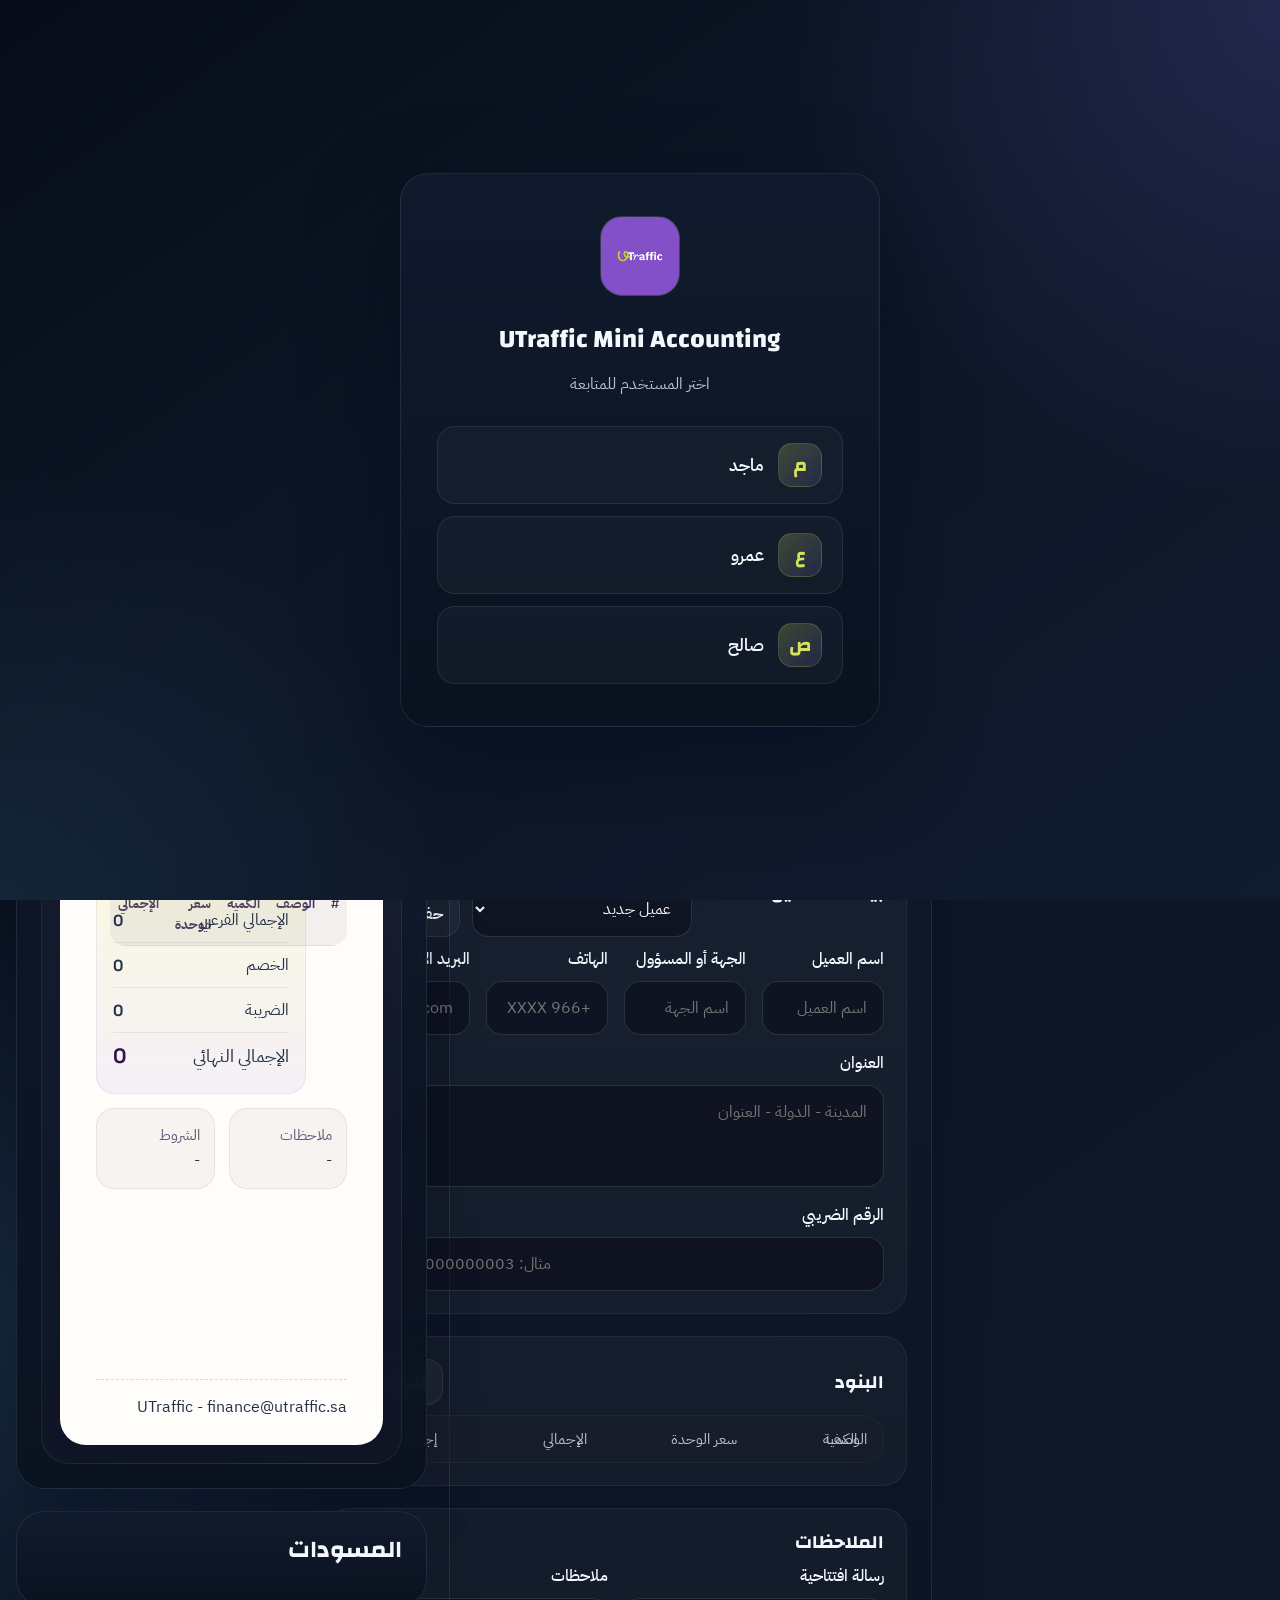
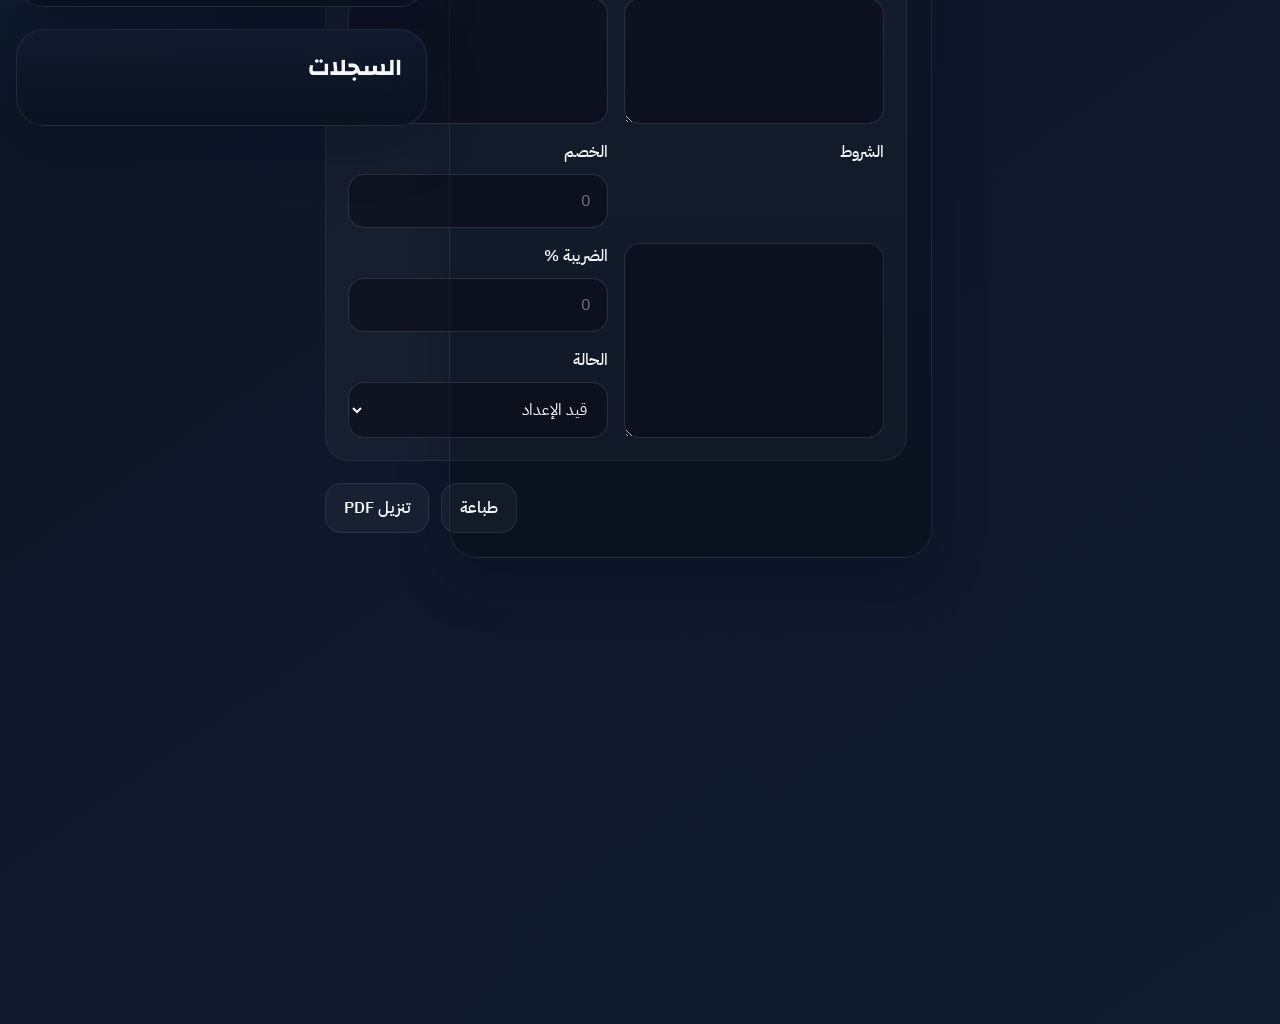
<file: quotes.html>
<!DOCTYPE html>
<html lang="ar" dir="rtl">
<head>
    <meta charset="UTF-8">
    <meta name="viewport" content="width=device-width, initial-scale=1.0">
    <title>UTraffic Mini Accounting | عروض الأسعار</title>
    <meta name="description" content="صفحة عروض الأسعار في البرنامج المحاسبي المصغر لشركة UTraffic.">
    <link rel="icon" type="image/png" href="assets/favicon.png">
    <link rel="apple-touch-icon" href="assets/apple-touch-icon.png">
    <link rel="preconnect" href="https://fonts.googleapis.com">
    <link rel="preconnect" href="https://fonts.gstatic.com" crossorigin>
    <link href="https://fonts.googleapis.com/css2?family=Changa:wght@500;600;700&family=IBM+Plex+Sans+Arabic:wght@300;400;500;600;700&family=Space+Grotesk:wght@500;700&display=swap" rel="stylesheet">
    <link rel="stylesheet" href="css/style.css">
</head>
<body data-page="quotes" data-doc-type="quote">
    <div class="app-shell">
        <header class="topbar site-topbar">
            <div class="brand-block">
                <div class="brand-logo-frame">
                    <img src="assets/utraffic-logo.png" alt="شعار UTraffic">
                </div>
                <div class="brand-copy">
                    <h1>عروض الأسعار</h1>
                </div>
            </div>
            <nav class="page-nav" aria-label="التنقل">
                <a href="index.html">الرئيسية</a>
                <a href="invoices.html">الفواتير</a>
                <a class="active" href="quotes.html">عروض الأسعار</a>
                <a href="customers.html">العملاء</a>
                <a href="expenses.html">المصروفات</a>
                <a href="contracts.html">العقود</a>
                <a href="statements.html">كشف الحساب</a>
                <a href="reports.html">القوائم المالية</a>
            </nav>
        </header>

        <section class="hero-grid">
            <article class="hero-panel hero-panel-primary">
                <h2>إصدار عروض الأسعار</h2>
                <div class="topbar-actions">
                    <button type="button" class="btn btn-primary" id="recordDocumentBtn">اعتماد العرض</button>
                    <button type="button" class="btn btn-secondary" id="saveDraftBtn">حفظ كمسودة</button>
                    <button type="button" class="btn btn-secondary" id="newDocumentBtn">عرض جديد</button>
                </div>
            </article>

            <article class="hero-panel hero-panel-highlight">
                <div class="summary-head">
                    <h3 id="summaryDocLabel">عرض سعر</h3>
                </div>
                <div class="summary-grid">
                    <div class="summary-card">
                        <span>إجمالي العرض</span>
                        <strong id="summaryTotal">0</strong>
                    </div>
                    <div class="summary-card">
                        <span>عدد البنود</span>
                        <strong id="summaryItems">0</strong>
                    </div>
                    <div class="summary-card">
                        <span>المسودات</span>
                        <strong id="summarySaved">0</strong>
                    </div>
                    <div class="summary-card">
                        <span>آخر حفظ</span>
                        <strong id="autosaveStatus">الآن</strong>
                    </div>
                </div>
            </article>
        </section>

        <main class="workspace-grid">
            <section class="panel-card editor-card">
                <div class="panel-head">
                    <div>
                        <h2>تفاصيل عرض السعر</h2>
                    </div>
                </div>

                <form id="billingForm" class="billing-form">
                    <input id="documentType" type="hidden" value="quote">

                    <div class="form-section">
                        <div class="section-title">
                            <h3>المعلومات الأساسية</h3>
                        </div>
                        <div class="fields-grid fields-grid-4">
                            <label class="field">
                                <span>رقم العرض</span>
                                <input id="documentNumber" type="text" placeholder="QT-2026-001">
                            </label>
                            <label class="field">
                                <span>تاريخ الإصدار</span>
                                <input id="issueDate" type="date">
                            </label>
                            <label class="field">
                                <span>تاريخ الانتهاء</span>
                                <input id="dueDate" type="date">
                            </label>
                            <label class="field">
                                <span>العملة</span>
                                <select id="currency">
                                    <option value="SAR">ريال سعودي</option>
                                    <option value="AED">درهم إماراتي</option>
                                    <option value="USD">دولار أمريكي</option>
                                </select>
                            </label>
                        </div>
                    </div>

                    <div class="form-section">
                        <div class="section-title">
                            <h3>بيانات الشركة</h3>
                        </div>
                        <div class="fields-grid fields-grid-3">
                            <label class="field">
                                <span>اسم الشركة</span>
                                <input id="companyName" type="text" placeholder="UTraffic">
                            </label>
                            <label class="field">
                                <span>الهاتف</span>
                                <input id="companyPhone" type="text" placeholder="+966 5X XXX XXXX">
                            </label>
                            <label class="field">
                                <span>البريد الإلكتروني</span>
                                <input id="companyEmail" type="email" placeholder="finance@utraffic.sa">
                            </label>
                        </div>
                    </div>

                    <div class="form-section">
                        <div class="section-title section-title-inline">
                            <h3>بيانات العميل</h3>
                            <div class="inline-actions">
                                <label class="field field-compact">
                                    <span>عميل محفوظ</span>
                                    <select id="clientPicker">
                                        <option value="">عميل جديد</option>
                                    </select>
                                </label>
                                <button type="button" class="btn btn-secondary btn-small" id="saveClientBtn">حفظ العميل</button>
                            </div>
                        </div>
                        <div class="fields-grid fields-grid-4">
                            <label class="field">
                                <span>اسم العميل</span>
                                <input id="clientName" type="text" placeholder="اسم العميل">
                            </label>
                            <label class="field">
                                <span>الجهة أو المسؤول</span>
                                <input id="clientTitle" type="text" placeholder="اسم الجهة">
                            </label>
                            <label class="field">
                                <span>الهاتف</span>
                                <input id="clientPhone" type="text" placeholder="+966 5X XXX XXXX">
                            </label>
                            <label class="field">
                                <span>البريد الإلكتروني</span>
                                <input id="clientEmail" type="email" placeholder="client@example.com">
                            </label>
                        </div>
                        <label class="field field-full">
                            <span>العنوان</span>
                            <textarea id="clientAddress" rows="3" placeholder="المدينة - الدولة - العنوان"></textarea>
                        </label>
                        <label class="field field-full">
                            <span>الرقم الضريبي</span>
                            <input id="clientVatNumber" type="text" placeholder="مثال: 300000000000003" dir="ltr">
                        </label>
                    </div>

                    <div class="form-section">
                        <div class="section-title section-title-inline">
                            <h3>البنود</h3>
                            <button type="button" class="btn btn-secondary btn-small" id="addItemBtn">إضافة بند</button>
                        </div>
                        <div class="items-wrapper">
                            <div class="items-head">
                                <span>الوصف</span>
                                <span>الكمية</span>
                                <span>سعر الوحدة</span>
                                <span>الإجمالي</span>
                                <span>إجراء</span>
                            </div>
                            <div id="itemsList" class="items-list"></div>
                        </div>
                    </div>

                    <div class="form-section">
                        <div class="section-title">
                            <h3>الملاحظات</h3>
                        </div>
                        <div class="fields-grid fields-grid-2">
                            <label class="field">
                                <span>رسالة افتتاحية</span>
                                <textarea id="introNote" rows="4"></textarea>
                            </label>
                            <label class="field">
                                <span>ملاحظات</span>
                                <textarea id="notes" rows="4"></textarea>
                            </label>
                            <label class="field">
                                <span>الشروط</span>
                                <textarea id="terms" rows="4"></textarea>
                            </label>
                            <div class="totals-controls">
                                <label class="field">
                                    <span>الخصم</span>
                                    <input id="discount" type="number" min="0" step="0.01" placeholder="0">
                                </label>
                                <label class="field">
                                    <span>الضريبة %</span>
                                    <input id="taxRate" type="number" min="0" step="0.01" placeholder="0">
                                </label>
                                <label class="field">
                                    <span>الحالة</span>
                                    <select id="documentStatus">
                                        <option value="draft">قيد الإعداد</option>
                                        <option value="sent">تم الإرسال</option>
                                        <option value="confirmed">مؤكد</option>
                                        <option value="settled">مكتمل</option>
                                    </select>
                                </label>
                            </div>
                        </div>
                    </div>

                    <div class="action-bar">
                        <button type="button" class="btn btn-secondary" id="printBtn">طباعة</button>
                        <button type="button" class="btn btn-secondary" id="downloadPdfBtn">تنزيل PDF</button>
                    </div>
                </form>
            </section>

            <div class="sidebar-column">
                <section class="panel-card preview-card">
                    <div class="panel-head">
                        <h2>المعاينة</h2>
                    </div>
                    <div class="preview-shell">
                        <article class="document-paper" id="documentPreview">
                            <div class="paper-top-line"></div>
                            <header class="paper-header">
                                <div class="paper-brand">
                                    <div class="paper-logo">
                                        <img src="assets/utraffic-logo.png" alt="شعار UTraffic">
                                    </div>
                                    <div class="paper-brand-copy">
                                        <p class="paper-overline">UTraffic Billing</p>
                                        <div class="paper-title-row">
                                            <h2 id="previewDocTitle">عرض سعر</h2>
                                        </div>
                                    </div>
                                </div>
                                <div class="paper-meta-card">
                                    <div class="paper-meta-grid">
                                        <div><span>رقم المستند</span><strong id="previewNumber">-</strong></div>
                                        <div><span>تاريخ الإصدار</span><strong id="previewIssueDate">-</strong></div>
                                        <div><span>تاريخ الانتهاء</span><strong id="previewDueDate">-</strong></div>
                                        <div><span>العملة</span><strong id="previewCurrency">-</strong></div>
                                    </div>
                                </div>
                            </header>
                            <section class="paper-addresses">
                                <div class="paper-box">
                                    <p class="paper-label">من</p>
                                    <h3 id="previewCompanyName">UTraffic</h3>
                                    <p id="previewCompanyMeta">finance@utraffic.sa</p>
                                </div>
                                <div class="paper-box">
                                    <p class="paper-label">إلى</p>
                                    <h3 id="previewClientName">اسم العميل</h3>
                                    <p id="previewClientMeta">اسم الجهة</p>
                                </div>
                            </section>
                            <section class="paper-main-grid">
                                <div class="paper-table-section">
                                    <table class="paper-table">
                                        <thead>
                                            <tr><th>#</th><th>الوصف</th><th>الكمية</th><th>سعر الوحدة</th><th>الإجمالي</th></tr>
                                        </thead>
                                        <tbody id="previewItems"></tbody>
                                    </table>
                                </div>
                                <aside class="paper-totals-card">
                                    <div class="total-row"><span>الإجمالي الفرعي</span><strong id="previewSubtotal">0</strong></div>
                                    <div class="total-row"><span>الخصم</span><strong id="previewDiscount">0</strong></div>
                                    <div class="total-row"><span>الضريبة</span><strong id="previewTax">0</strong></div>
                                    <div class="total-row total-row-grand"><span>الإجمالي النهائي</span><strong id="previewTotal">0</strong></div>
                                </aside>
                            </section>
                            <section class="paper-support-grid">
                                <div class="note-card"><p class="paper-label">ملاحظات</p><p id="previewNotes">-</p></div>
                                <div class="note-card"><p class="paper-label">الشروط</p><p id="previewTerms">-</p></div>
                            </section>
                            <footer class="paper-final">
                                <p id="previewFooterStamp">UTraffic - finance@utraffic.sa</p>
                            </footer>
                        </article>
                    </div>
                </section>

                <section class="panel-card history-card">
                    <div class="panel-head">
                        <h2>المسودات</h2>
                    </div>
                    <div id="draftsList" class="saved-docs"></div>
                </section>

                <section class="panel-card history-card">
                    <div class="panel-head">
                        <h2>السجلات</h2>
                    </div>
                    <div id="recentDocumentsList" class="saved-docs"></div>
                </section>
            </div>
        </main>
    </div>

    <div id="toast" class="toast" aria-live="polite"></div>
    <script src="vendor/html2canvas.min.js"></script>
    <script src="vendor/jspdf.umd.min.js"></script>
    <script src="js/main.js"></script>
</body>
</html>
</file>
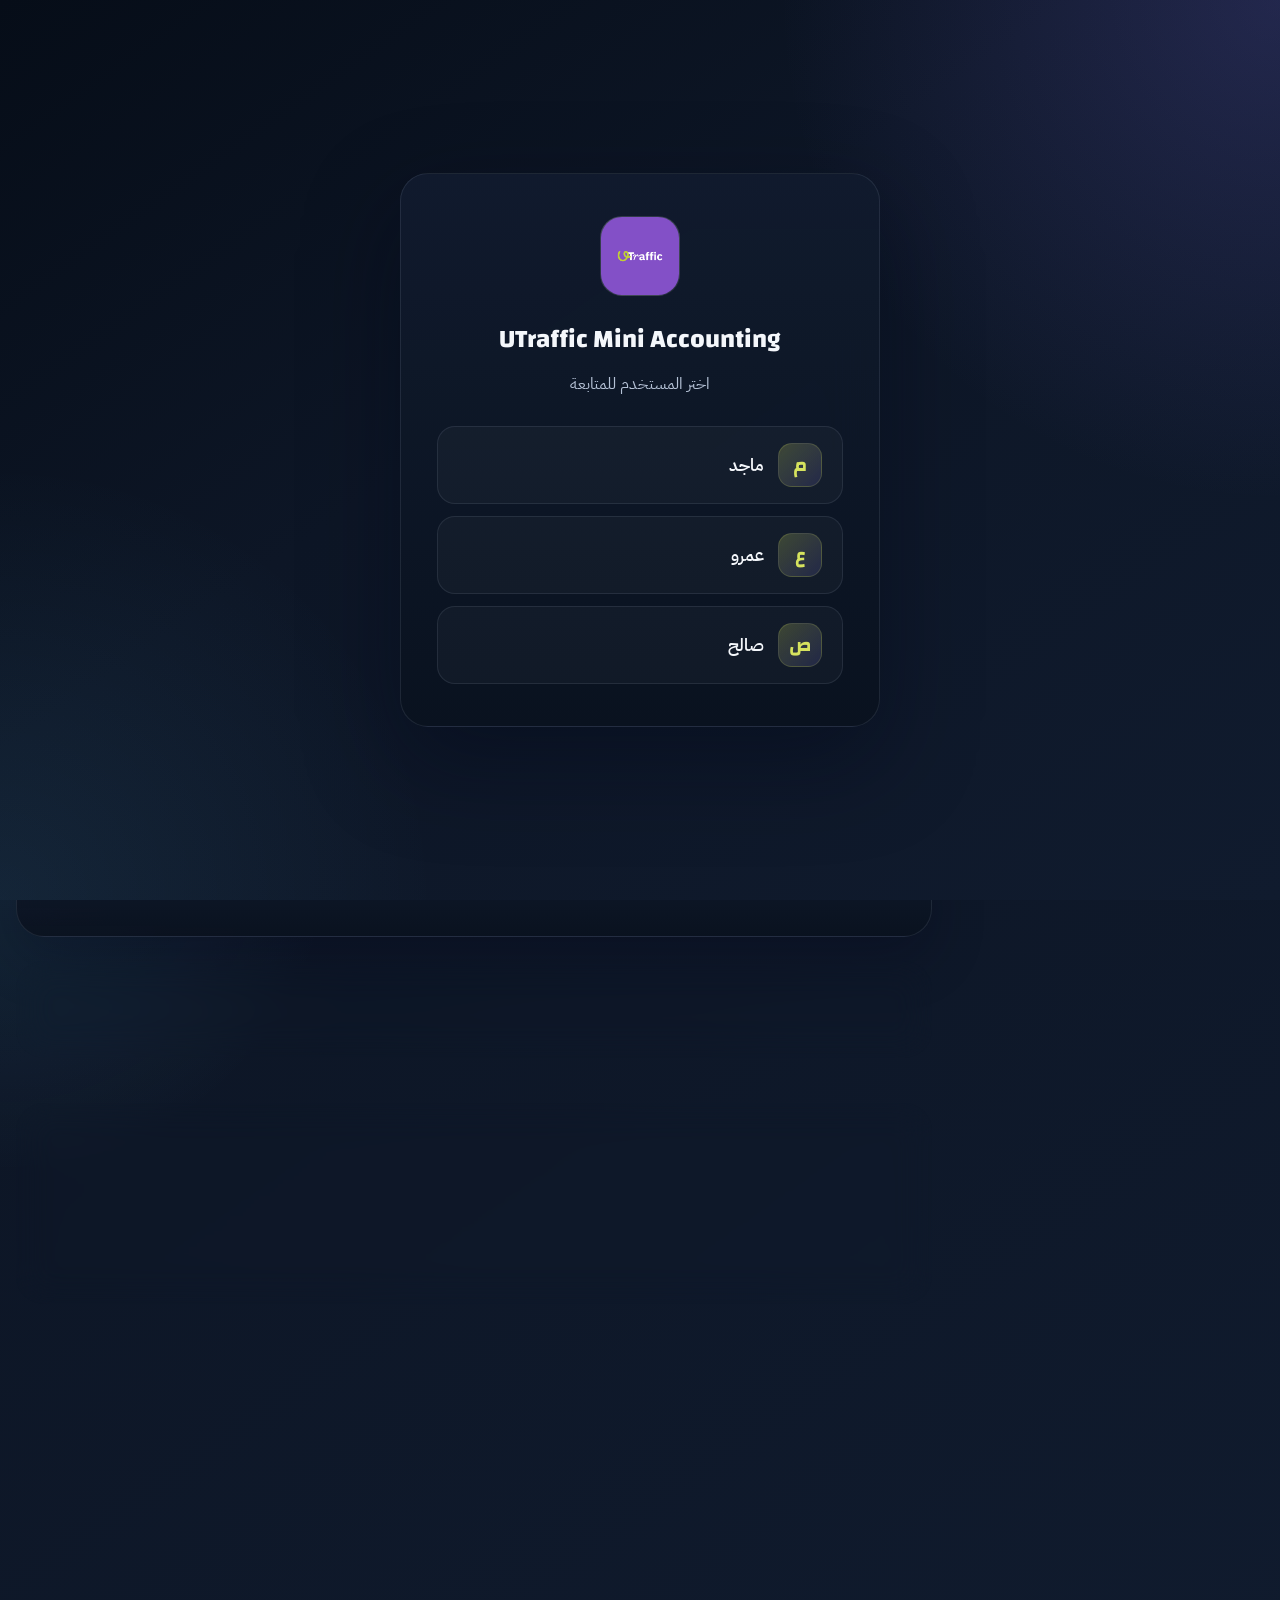
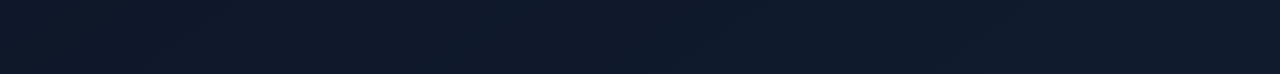
<file: reports.html>
<!DOCTYPE html>
<html lang="ar" dir="rtl">
<head>
    <meta charset="UTF-8">
    <meta name="viewport" content="width=device-width, initial-scale=1.0">
    <title>UTraffic Mini Accounting | القوائم المالية</title>
    <meta name="description" content="التقارير والقوائم المالية الشهرية في البرنامج المحاسبي المصغر لشركة UTraffic.">
    <link rel="icon" type="image/png" href="assets/favicon.png">
    <link rel="apple-touch-icon" href="assets/apple-touch-icon.png">
    <link rel="preconnect" href="https://fonts.googleapis.com">
    <link rel="preconnect" href="https://fonts.gstatic.com" crossorigin>
    <link href="https://fonts.googleapis.com/css2?family=Changa:wght@500;600;700&family=IBM+Plex+Sans+Arabic:wght@300;400;500;600;700&family=Space+Grotesk:wght@500;700&display=swap" rel="stylesheet">
    <link rel="stylesheet" href="css/style.css">
</head>
<body data-page="reports">
    <div class="app-shell">
        <header class="topbar site-topbar">
            <div class="brand-block">
                <div class="brand-logo-frame">
                    <img src="assets/utraffic-logo.png" alt="شعار UTraffic">
                </div>
                <div class="brand-copy">
                    <h1>القوائم المالية</h1>
                </div>
            </div>
            <nav class="page-nav" aria-label="التنقل">
                <a href="index.html">الرئيسية</a>
                <a href="invoices.html">الفواتير</a>
                <a href="quotes.html">عروض الأسعار</a>
                <a href="customers.html">العملاء</a>
                <a href="expenses.html">المصروفات</a>
                <a href="contracts.html">العقود</a>
                <a href="statements.html">كشف الحساب</a>
                <a class="active" href="reports.html">القوائم المالية</a>
            </nav>
        </header>

        <section class="hero-grid">
            <article class="hero-panel hero-panel-primary">
                <h2>القوائم المالية الشهرية</h2>
            </article>

            <article class="hero-panel hero-panel-highlight">
                <div class="summary-head">
                    <h3>المؤشرات</h3>
                </div>
                <div class="summary-grid">
                    <div class="summary-card">
                        <span>إجمالي الإيرادات</span>
                        <strong id="reportRevenue" class="font-numbers">0</strong>
                    </div>
                    <div class="summary-card">
                        <span>إجمالي المصروفات</span>
                        <strong id="reportExpenses" class="font-numbers">0</strong>
                    </div>
                    <div class="summary-card">
                        <span>صافي الربح</span>
                        <strong id="reportNetProfit" class="font-numbers">0</strong>
                    </div>
                    <div class="summary-card">
                        <span>فواتير مسددة</span>
                        <strong id="reportInvoiceCount" class="font-numbers">0</strong>
                    </div>
                </div>
            </article>
        </section>

        <section class="panel-card">
            <div class="panel-head">
                <h2>الفترة</h2>
            </div>
            <div class="fields-grid fields-grid-2">
                <label class="field">
                    <span>الشهر</span>
                    <select id="reportMonth">
                        <option value="1">يناير</option>
                        <option value="2">فبراير</option>
                        <option value="3">مارس</option>
                        <option value="4">أبريل</option>
                        <option value="5">مايو</option>
                        <option value="6">يونيو</option>
                        <option value="7">يوليو</option>
                        <option value="8">أغسطس</option>
                        <option value="9">سبتمبر</option>
                        <option value="10">أكتوبر</option>
                        <option value="11">نوفمبر</option>
                        <option value="12">ديسمبر</option>
                    </select>
                </label>
                <label class="field">
                    <span>السنة</span>
                    <select id="reportYear"></select>
                </label>
            </div>
        </section>

        <section class="accounting-grid">
            <section class="panel-card">
                <div class="panel-head">
                    <h2>قائمة الدخل</h2>
                    <span class="panel-hint" id="reportPeriodLabel">-</span>
                </div>
                <div class="table-shell">
                    <table class="app-table report-income-table">
                        <thead>
                            <tr>
                                <th>البند</th>
                                <th>المبلغ</th>
                            </tr>
                        </thead>
                        <tbody id="incomeStatementBody"></tbody>
                    </table>
                </div>
            </section>

            <section class="panel-card">
                <div class="panel-head">
                    <h2>تحليل المصروفات</h2>
                </div>
                <div id="categoryBreakdown" class="report-categories"></div>
                <div class="chart-container chart-container-donut">
                    <div class="panel-head">
                        <h3>التوزيع</h3>
                    </div>
                    <div id="chartDonut" class="chart-donut-wrap"></div>
                </div>
            </section>
        </section>

        <section class="panel-card chart-panel-wide">
            <div class="panel-head">
                <h2>الإيرادات والمصروفات</h2>
                <div class="chart-legend">
                    <span class="chart-legend-item"><span class="chart-legend-dot chart-legend-revenue"></span>الإيرادات</span>
                    <span class="chart-legend-item"><span class="chart-legend-dot chart-legend-expenses"></span>المصروفات</span>
                </div>
            </div>
            <div id="chartBar" class="chart-bar-wrap"></div>
        </section>

        <section class="panel-card chart-panel-wide">
            <div class="panel-head">
                <h2>اتجاه صافي الربح</h2>
            </div>
            <div id="chartLine" class="chart-line-wrap"></div>
        </section>

        <section class="accounting-grid">
            <section class="panel-card ledger-span">
                <div class="panel-head">
                    <h2>الملخص السنوي</h2>
                </div>
                <div class="table-shell">
                    <table class="app-table">
                        <thead>
                            <tr>
                                <th>الشهر</th>
                                <th>الإيرادات</th>
                                <th>المصروفات</th>
                                <th>صافي الربح</th>
                                <th>عدد الفواتير</th>
                            </tr>
                        </thead>
                        <tbody id="trendTableBody"></tbody>
                        <tfoot>
                            <tr>
                                <th>الإجمالي</th>
                                <th id="trendTotalRevenue" class="font-numbers">0</th>
                                <th id="trendTotalExpenses" class="font-numbers">0</th>
                                <th id="trendTotalNet" class="font-numbers">0</th>
                                <th id="trendTotalInvoices" class="font-numbers">0</th>
                            </tr>
                        </tfoot>
                    </table>
                </div>
            </section>
        </section>
    </div>

    <div id="toast" class="toast" aria-live="polite"></div>
    <script src="js/main.js"></script>
</body>
</html>
</file>
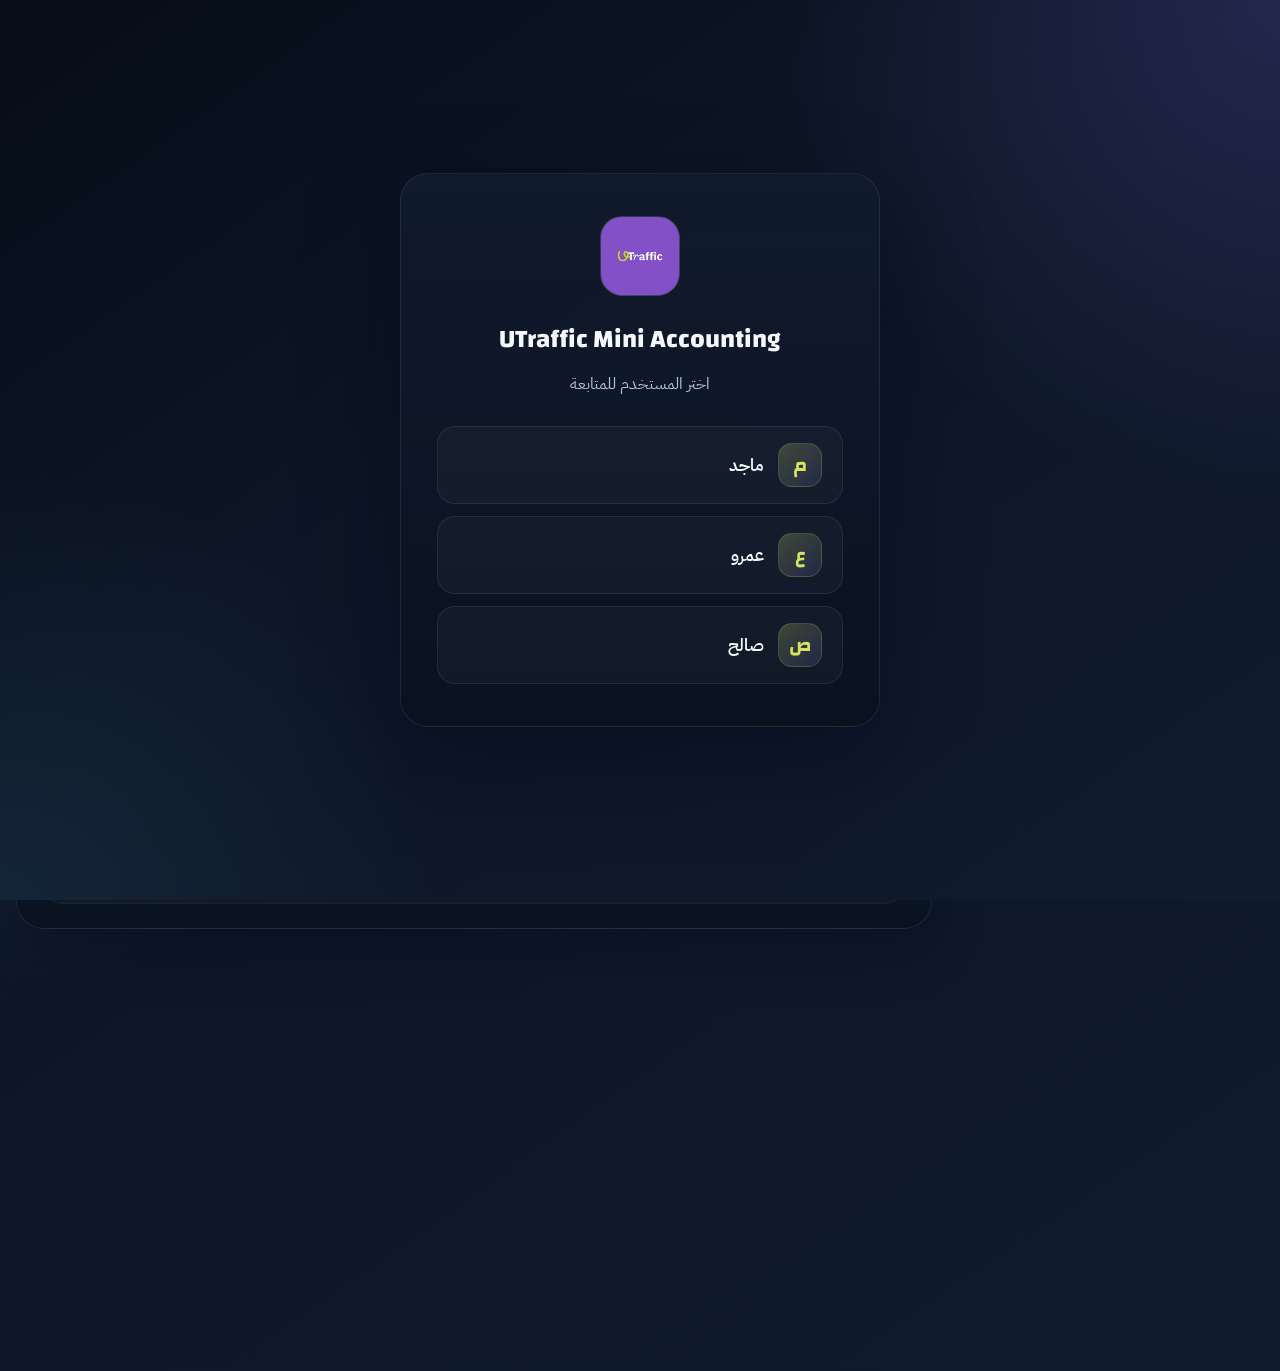
<file: statements.html>
<!DOCTYPE html>
<html lang="ar" dir="rtl">
<head>
    <meta charset="UTF-8">
    <meta name="viewport" content="width=device-width, initial-scale=1.0">
    <title>UTraffic Mini Accounting | كشف الحساب</title>
    <meta name="description" content="صفحة السجل وكشف الحساب في البرنامج المحاسبي المصغر لشركة UTraffic.">
    <link rel="icon" type="image/png" href="assets/favicon.png">
    <link rel="apple-touch-icon" href="assets/apple-touch-icon.png">
    <link rel="preconnect" href="https://fonts.googleapis.com">
    <link rel="preconnect" href="https://fonts.gstatic.com" crossorigin>
    <link href="https://fonts.googleapis.com/css2?family=Changa:wght@500;600;700&family=IBM+Plex+Sans+Arabic:wght@300;400;500;600;700&family=Space+Grotesk:wght@500;700&display=swap" rel="stylesheet">
    <link rel="stylesheet" href="css/style.css">
</head>
<body data-page="statements">
    <div class="app-shell">
        <header class="topbar site-topbar">
            <div class="brand-block">
                <div class="brand-logo-frame">
                    <img src="assets/utraffic-logo.png" alt="شعار UTraffic">
                </div>
                <div class="brand-copy">
                    <h1>كشف الحساب</h1>
                </div>
            </div>
            <nav class="page-nav" aria-label="التنقل">
                <a href="index.html">الرئيسية</a>
                <a href="invoices.html">الفواتير</a>
                <a href="quotes.html">عروض الأسعار</a>
                <a href="customers.html">العملاء</a>
                <a href="expenses.html">المصروفات</a>
                <a href="contracts.html">العقود</a>
                <a class="active" href="statements.html">كشف الحساب</a>
                <a href="reports.html">القوائم المالية</a>
            </nav>
        </header>

        <section class="hero-grid">
            <article class="hero-panel hero-panel-primary">
                <h2>السجل وكشف الحساب</h2>
            </article>

            <article class="hero-panel hero-panel-highlight">
                <div class="summary-head">
                    <h3>المؤشرات</h3>
                </div>
                <div class="summary-grid">
                    <div class="summary-card">
                        <span>إجمالي المستندات</span>
                        <strong id="statementMetricTotal">0</strong>
                    </div>
                    <div class="summary-card">
                        <span>المبالغ المعلقة</span>
                        <strong id="statementMetricPending">0</strong>
                    </div>
                    <div class="summary-card">
                        <span>المبالغ المكتملة</span>
                        <strong id="statementMetricSettled">0</strong>
                    </div>
                    <div class="summary-card">
                        <span>عروض الأسعار</span>
                        <strong id="statementMetricQuotes">0</strong>
                    </div>
                </div>
            </article>
        </section>

        <section class="panel-card">
            <div class="panel-head">
                <h2>الفلاتر</h2>
            </div>
            <div class="fields-grid fields-grid-4">
                <label class="field">
                    <span>العميل</span>
                    <select id="statementClientFilter">
                        <option value="">جميع العملاء</option>
                    </select>
                </label>
                <label class="field">
                    <span>نوع المستند</span>
                    <select id="statementDocTypeFilter">
                        <option value="">الكل</option>
                        <option value="invoice">فواتير</option>
                        <option value="quote">عروض أسعار</option>
                    </select>
                </label>
                <label class="field">
                    <span>الحالة</span>
                    <select id="statementStatusFilter">
                        <option value="">الكل</option>
                        <option value="draft">قيد الإعداد</option>
                        <option value="sent">تم الإرسال</option>
                        <option value="confirmed">بانتظار السداد / مؤكد</option>
                        <option value="settled">مكتمل</option>
                    </select>
                </label>
                <label class="field">
                    <span>بحث نصي</span>
                    <input id="statementSearchInput" type="search" placeholder="رقم المستند، اسم العميل..." autocomplete="off">
                </label>
            </div>
        </section>

        <section class="accounting-grid">
            <section class="panel-card ledger-span">
                <div class="panel-head">
                    <h2>السجل</h2>
                    <span class="panel-hint" id="ledgerCountHint">0 سجل</span>
                </div>
                <div class="table-shell">
                    <table class="app-table">
                        <thead>
                            <tr>
                                <th>النوع</th>
                                <th>الرقم</th>
                                <th>العميل</th>
                                <th>الإصدار</th>
                                <th>الاستحقاق</th>
                                <th>الحالة</th>
                                <th>الإجمالي</th>
                                <th>فتح</th>
                            </tr>
                        </thead>
                        <tbody id="ledgerTableBody"></tbody>
                    </table>
                </div>
            </section>

            <section class="panel-card ledger-span">
                <div class="panel-head">
                    <h2>كشف العميل</h2>
                    <span class="panel-hint" id="statementSelectedLabel">جميع العملاء</span>
                </div>
                <div class="table-shell">
                    <table class="app-table">
                        <thead>
                            <tr>
                                <th>النوع</th>
                                <th>الرقم</th>
                                <th>الحالة</th>
                                <th>الإصدار</th>
                                <th>الإجمالي</th>
                                <th>ملاحظات</th>
                            </tr>
                        </thead>
                        <tbody id="statementTableBody"></tbody>
                    </table>
                </div>
            </section>
        </section>
    </div>

    <div id="toast" class="toast" aria-live="polite"></div>
    <script src="js/main.js"></script>
</body>
</html>
</file>
<file: css/style.css>
:root {
    --bg-deep: #08101b;
    --bg-mid: #101b2e;
    --bg-surface: rgba(14, 23, 40, 0.84);
    --bg-surface-strong: rgba(8, 15, 28, 0.95);
    --bg-paper: #fffdf9;
    --ink-primary: #f4f7fb;
    --ink-secondary: #b5c2d6;
    --ink-muted: #7d8aa5;
    --ink-paper: #23314b;
    --line-soft: rgba(148, 163, 184, 0.14);
    --line-strong: rgba(148, 163, 184, 0.24);
    --accent-lime: #d6e35e;
    --accent-lime-soft: rgba(214, 227, 94, 0.18);
    --accent-purple: #6e63d3;
    --accent-purple-strong: #8075e9;
    --accent-sky: #63cfff;
    --shadow-lg: 0 34px 96px rgba(2, 6, 23, 0.42);
    --shadow-md: 0 22px 54px rgba(2, 6, 23, 0.24);
    --paper-width: 210mm;
    --paper-height: 297mm;
    --radius-xl: 28px;
    --radius-lg: 22px;
    --radius-md: 16px;
    --radius-sm: 12px;
    --font-body: "IBM Plex Sans Arabic", sans-serif;
    --font-heading: "Changa", sans-serif;
    --font-numbers: "Space Grotesk", "IBM Plex Sans Arabic", sans-serif;
    --transition: all 0.24s ease;
}

*,
*::before,
*::after {
    box-sizing: border-box;
}

html {
    font-size: 16px;
    scroll-behavior: smooth;
}

html {
    background: #101b2e;
    overflow-x: hidden;
}

body {
    margin: 0;
    width: 100%;
    max-width: 100%;
    min-height: 100vh;
    font-family: var(--font-body);
    color: var(--ink-primary);
    background:
        radial-gradient(circle at top right, rgba(110, 99, 211, 0.28), transparent 26%),
        radial-gradient(circle at left center, rgba(99, 207, 255, 0.1), transparent 22%),
        linear-gradient(145deg, #060d18 0%, #0d1626 42%, #101b2e 100%);
    overflow-x: hidden;
}

body::before {
    content: "";
    position: fixed;
    inset: 0;
    background-image:
        linear-gradient(rgba(255, 255, 255, 0.03) 1px, transparent 1px),
        linear-gradient(90deg, rgba(255, 255, 255, 0.03) 1px, transparent 1px);
    background-size: 48px 48px;
    mask-image: linear-gradient(to bottom, rgba(0, 0, 0, 0.65), transparent);
    pointer-events: none;
}

img {
    display: block;
    max-width: 100%;
}

a {
    color: inherit;
    text-decoration: none;
}

button,
input,
textarea,
select {
    font: inherit;
}

button {
    cursor: pointer;
}

.app-shell {
    width: min(1600px, calc(100% - 32px));
    margin: 0 auto;
    padding: 22px 0 34px;
    position: relative;
    z-index: 1;
    display: grid;
    grid-template-columns: 308px minmax(0, 1fr);
    gap: 24px;
    align-items: start;
}

.app-shell > :not(.site-topbar) {
    grid-column: 2;
    min-width: 0;
}

.topbar,
.hero-panel,
.panel-card {
    min-width: 0;
    background: linear-gradient(180deg, rgba(17, 27, 46, 0.96), rgba(10, 18, 31, 0.94));
    border: 1px solid var(--line-soft);
    backdrop-filter: blur(18px);
    -webkit-backdrop-filter: blur(18px);
    box-shadow: var(--shadow-md);
}

.topbar {
    border-radius: var(--radius-xl);
    padding: 20px;
    display: flex;
    align-items: stretch;
    justify-content: flex-start;
    gap: 18px;
    position: sticky;
    top: 18px;
    z-index: 20;
}

.site-topbar {
    grid-column: 1;
    grid-row: 1 / span 20;
    flex-direction: column;
    max-height: calc(100vh - 36px);
    overflow: auto;
}

.site-topbar::after {
    display: none;
    content: none;
}

.page-nav {
    display: grid;
    gap: 10px;
    padding: 8px;
    border-radius: 22px;
    background: rgba(255, 255, 255, 0.025);
    border: 1px solid var(--line-soft);
}

.page-nav a {
    display: flex;
    align-items: center;
    justify-content: space-between;
    gap: 12px;
    min-width: 0;
    width: 100%;
    padding: 14px 16px;
    border-radius: 18px;
    background: rgba(255, 255, 255, 0.03);
    border: 1px solid transparent;
    color: var(--ink-secondary);
    font-weight: 600;
    transition: var(--transition);
    position: relative;
}

.page-nav a::before {
    content: "";
    width: 10px;
    height: 10px;
    flex-shrink: 0;
    border-radius: 999px;
    background: rgba(99, 207, 255, 0.26);
    box-shadow: 0 0 0 6px rgba(99, 207, 255, 0.06);
}

.page-nav a:hover,
.page-nav a.active {
    color: var(--ink-primary);
    border-color: rgba(214, 227, 94, 0.22);
    background: linear-gradient(135deg, rgba(214, 227, 94, 0.14), rgba(110, 99, 211, 0.12));
    box-shadow: inset -3px 0 0 rgba(214, 227, 94, 0.72);
}

.page-nav a.active::before {
    background: var(--accent-lime);
    box-shadow: 0 0 0 6px rgba(214, 227, 94, 0.11);
}

.sidebar-tools {
    width: 100%;
    padding: 18px;
    border-radius: 22px;
    background: rgba(255, 255, 255, 0.025);
    border: 1px solid var(--line-soft);
    display: grid;
    gap: 12px;
}

.sidebar-tools-stack {
    width: 100%;
    display: grid;
    gap: 14px;
}

.sidebar-tools-inline {
    width: 100%;
    padding: 14px;
    border-radius: 18px;
    background: rgba(8, 15, 28, 0.36);
}

.sidebar-tools-label {
    margin: 0;
    color: var(--accent-lime);
    font-size: 0.9rem;
    font-weight: 700;
}

.sidebar-tools-copy {
    margin: 0;
    color: var(--ink-secondary);
    line-height: 1.75;
    font-size: 0.93rem;
}

.sidebar-tools-actions {
    display: grid;
    grid-template-columns: 1fr;
    gap: 10px;
}

.sidebar-tools .btn {
    width: 100%;
    min-height: 44px;
    justify-content: center;
    line-height: 1.45;
    white-space: normal;
}

.sidebar-tools-input {
    display: none;
}

.brand-block {
    display: grid;
    align-items: start;
    gap: 14px;
    padding: 18px;
    border-radius: 22px;
    background: linear-gradient(160deg, rgba(110, 99, 211, 0.2), rgba(99, 207, 255, 0.06));
    border: 1px solid rgba(148, 163, 184, 0.12);
}

.brand-block > * {
    min-width: 0;
}

.brand-logo-frame {
    width: 74px;
    height: 74px;
    border-radius: 22px;
    overflow: hidden;
    background: linear-gradient(145deg, rgba(255, 255, 255, 0.16), rgba(255, 255, 255, 0.04));
    border: 1px solid rgba(255, 255, 255, 0.08);
    flex-shrink: 0;
    box-shadow: inset 0 0 0 1px rgba(255, 255, 255, 0.04);
}

.brand-logo-frame img {
    width: 100%;
    height: 100%;
    object-fit: cover;
}

.brand-copy h1,
.panel-head h2,
.section-title h3,
.hero-panel h2,
.summary-head h3 {
    margin: 0;
    font-family: var(--font-heading);
    line-height: 1.2;
}

.brand-copy h1 {
    font-size: clamp(1.4rem, 1.7vw, 1.9rem);
}

.brand-copy {
    min-width: 0;
}

.brand-copy p {
    margin: 8px 0 0;
    color: var(--ink-secondary);
    max-width: none;
    line-height: 1.8;
}

.eyebrow,
.panel-tag,
.paper-overline {
    margin: 0 0 8px;
    display: inline-flex;
    align-items: center;
    gap: 8px;
    color: var(--accent-lime);
    font-size: 0.9rem;
    font-weight: 600;
}

.eyebrow,
.panel-tag {
    display: none;
}

.topbar-actions,
.action-bar,
.feature-pills {
    display: flex;
    align-items: center;
    gap: 12px;
    flex-wrap: wrap;
}

.btn {
    border: none;
    border-radius: 16px;
    padding: 12px 18px;
    font-weight: 600;
    transition: transform 0.25s ease, box-shadow 0.25s ease, background 0.25s ease, border-color 0.25s ease;
}

.btn:hover {
    transform: translateY(-2px);
}

.btn-primary {
    color: #170e2a;
    background: linear-gradient(135deg, var(--accent-lime), #efff71);
    box-shadow: 0 18px 30px rgba(200, 216, 52, 0.18);
}

.btn-secondary {
    color: var(--ink-primary);
    background: rgba(255, 255, 255, 0.04);
    border: 1px solid var(--line-soft);
}

.btn-small {
    padding: 10px 16px;
}

.hero-grid {
    display: grid;
    grid-template-columns: 1.08fr 0.92fr;
    gap: 22px;
    margin-top: 0;
}

.overview-grid {
    display: grid;
    grid-template-columns: repeat(5, minmax(0, 1fr));
    gap: 18px;
    margin-top: 22px;
}

.overview-card {
    padding: 22px;
}

.overview-card span {
    display: block;
    color: var(--ink-secondary);
    margin-bottom: 10px;
}

.overview-card strong {
    display: block;
    font-family: var(--font-numbers);
    font-size: 1.5rem;
    margin-bottom: 8px;
}

.overview-card p {
    margin: 0;
    color: var(--ink-muted);
    line-height: 1.7;
}

.hero-panel {
    border-radius: var(--radius-xl);
    padding: 26px;
    position: relative;
    overflow: hidden;
}

.hero-panel::before {
    content: "";
    position: absolute;
    inset: auto auto -60px -60px;
    width: 180px;
    height: 180px;
    border-radius: 50%;
    background: rgba(99, 207, 255, 0.1);
    filter: blur(20px);
}

.hero-panel-primary {
    background:
        linear-gradient(145deg, rgba(15, 25, 43, 0.98), rgba(12, 20, 35, 0.94)),
        var(--bg-surface);
    border-color: rgba(99, 207, 255, 0.12);
}

.hero-panel-primary h2 {
    max-width: none;
    font-size: clamp(1.45rem, 1.8vw, 2rem);
    margin-bottom: 0;
}

.panel-copy {
    margin: 0;
    max-width: 66ch;
    color: var(--ink-secondary);
}

.feature-pills {
    margin-top: 20px;
}

.feature-pills span {
    padding: 10px 16px;
    border-radius: 999px;
    background: rgba(255, 255, 255, 0.05);
    color: var(--ink-primary);
    border: 1px solid var(--line-soft);
}

.hero-panel-highlight {
    background:
        radial-gradient(circle at top left, rgba(214, 227, 94, 0.12), transparent 28%),
        linear-gradient(180deg, rgba(255, 255, 255, 0.03), rgba(255, 255, 255, 0.015)),
        var(--bg-surface-strong);
}

.summary-head {
    display: flex;
    align-items: flex-start;
    justify-content: space-between;
    gap: 12px;
    margin-bottom: 14px;
}

.summary-head h3 {
    font-size: 1.55rem;
}

.summary-grid {
    display: grid;
    grid-template-columns: repeat(2, minmax(0, 1fr));
    gap: 14px;
}

.summary-card {
    padding: 18px;
    border-radius: 20px;
    background: rgba(255, 255, 255, 0.03);
    border: 1px solid var(--line-soft);
}

.summary-card span {
    display: block;
    color: var(--ink-secondary);
    font-size: 0.95rem;
    margin-bottom: 10px;
}

.summary-card strong {
    display: block;
    font-family: var(--font-numbers);
    font-size: 1.35rem;
    line-height: 1.25;
}

.workspace-grid {
    display: grid;
    grid-template-columns: minmax(0, 1.08fr) minmax(360px, 0.92fr);
    gap: 22px;
    margin-top: 22px;
    align-items: start;
}

.sidebar-column {
    display: grid;
    gap: 22px;
}

.accounting-grid {
    display: grid;
    grid-template-columns: repeat(2, minmax(0, 1fr));
    gap: 22px;
    margin-top: 22px;
    align-items: start;
}

.ledger-span {
    grid-column: 1 / -1;
}

.panel-card {
    border-radius: var(--radius-xl);
    padding: 24px;
}

.panel-head {
    display: flex;
    align-items: flex-start;
    justify-content: space-between;
    gap: 18px;
    margin-bottom: 18px;
}

.panel-head h2 {
    font-size: 1.5rem;
}

.panel-hint {
    padding: 8px 12px;
    border-radius: 14px;
    background: rgba(255, 255, 255, 0.04);
    color: var(--ink-secondary);
    white-space: nowrap;
}

.billing-form {
    display: grid;
    gap: 22px;
}

.form-section {
    padding: 22px;
    border-radius: 24px;
    background: rgba(255, 255, 255, 0.03);
    border: 1px solid rgba(255, 255, 255, 0.06);
}

.section-title {
    margin-bottom: 10px;
}

.section-title p {
    margin: 6px 0 0;
    color: var(--ink-secondary);
}

.brand-copy > p,
.panel-copy,
.overview-card p,
.section-title p,
.summary-head .status-badge-live {
    display: none;
}

.section-title-inline {
    display: flex;
    align-items: center;
    justify-content: space-between;
    gap: 14px;
}

.inline-actions {
    display: flex;
    align-items: flex-end;
    gap: 12px;
    flex-wrap: wrap;
}

.fields-grid {
    display: grid;
    gap: 16px;
}

.fields-grid-5 {
    grid-template-columns: repeat(5, minmax(0, 1fr));
}

.fields-grid-4 {
    grid-template-columns: repeat(4, minmax(0, 1fr));
}

.fields-grid-3 {
    grid-template-columns: repeat(3, minmax(0, 1fr));
}

.fields-grid-2 {
    grid-template-columns: repeat(2, minmax(0, 1fr));
}

.field {
    display: grid;
    gap: 10px;
}

.field span {
    color: var(--ink-primary);
    font-weight: 500;
}

.field input,
.field textarea,
.field select {
    width: 100%;
    border-radius: 16px;
    border: 1px solid rgba(255, 255, 255, 0.12);
    background: rgba(9, 6, 18, 0.4);
    color: var(--ink-primary);
    padding: 14px 16px;
    transition: border-color 0.25s ease, background 0.25s ease, box-shadow 0.25s ease;
    resize: vertical;
}

.field input:focus,
.field textarea:focus,
.field select:focus {
    outline: none;
    border-color: rgba(200, 216, 52, 0.6);
    box-shadow: 0 0 0 4px rgba(200, 216, 52, 0.12);
    background: rgba(9, 6, 18, 0.55);
}

.field-full {
    margin-top: 16px;
}

.field-compact {
    min-width: 220px;
}

.field-compact select,
.field-compact input {
    min-width: 220px;
}

.items-wrapper {
    border-radius: 22px;
    border: 1px solid rgba(255, 255, 255, 0.08);
    overflow: hidden;
    background: rgba(9, 6, 18, 0.32);
}

.items-head,
.item-row {
    display: grid;
    grid-template-columns: minmax(0, 1.8fr) 110px 140px 140px 72px;
    gap: 10px;
    align-items: center;
    padding: 12px 16px;
}

.items-head {
    background: rgba(255, 255, 255, 0.04);
    color: var(--ink-secondary);
    font-size: 0.95rem;
}

.items-list {
    display: grid;
    gap: 0;
}

.item-row {
    border-top: 1px solid rgba(255, 255, 255, 0.06);
}

.item-row:first-child {
    border-top: none;
}

.item-row .field {
    gap: 8px;
}

.item-total {
    padding: 14px 16px;
    border-radius: 16px;
    background: rgba(255, 255, 255, 0.04);
    min-height: 52px;
    display: flex;
    align-items: center;
    justify-content: center;
    font-family: var(--font-numbers);
    font-weight: 700;
}

.icon-btn {
    width: 46px;
    height: 46px;
    border-radius: 14px;
    border: 1px solid rgba(255, 107, 123, 0.22);
    background: rgba(255, 107, 123, 0.08);
    color: #ffcad1;
}

.totals-controls {
    display: grid;
    gap: 16px;
    align-content: start;
}

.action-bar {
    justify-content: flex-end;
}

.action-bar-start {
    justify-content: flex-start;
}

.preview-shell {
    padding: 18px;
    display: flex;
    justify-content: center;
    border-radius: 28px;
    background:
        radial-gradient(circle at top right, rgba(135, 85, 211, 0.16), transparent 28%),
        linear-gradient(180deg, rgba(255, 255, 255, 0.04), rgba(255, 255, 255, 0.02));
    border: 1px solid rgba(255, 255, 255, 0.06);
    overflow: auto;
}

.document-paper {
    width: min(100%, 794px);
    margin: 0 auto;
    background: var(--bg-paper);
    color: var(--ink-paper);
    border-radius: 26px;
    padding: 32px 36px 24px;
    min-height: 980px;
    box-shadow: 0 24px 80px rgba(32, 14, 61, 0.16);
    position: relative;
    display: flex;
    flex-direction: column;
    gap: 14px;
}

.paper-top-line {
    position: absolute;
    top: 0;
    right: 0;
    left: 0;
    height: 10px;
    border-radius: 26px 26px 0 0;
    background: linear-gradient(90deg, var(--accent-lime), var(--accent-purple), var(--accent-sky));
}

.paper-header {
    display: grid;
    grid-template-columns: 1.1fr 0.9fr;
    gap: 16px;
    padding-top: 14px;
    align-items: start;
}

.paper-brand {
    display: flex;
    gap: 14px;
}

.paper-logo {
    width: 72px;
    height: 72px;
    border-radius: 20px;
    overflow: hidden;
    flex-shrink: 0;
    box-shadow: 0 12px 30px rgba(135, 85, 211, 0.16);
}

.paper-logo img {
    width: 100%;
    height: 100%;
    object-fit: cover;
}

.paper-brand-copy {
    display: grid;
    gap: 8px;
}

.paper-title-row {
    display: flex;
    align-items: center;
    justify-content: flex-start;
    gap: 12px;
    flex-wrap: wrap;
}

.paper-brand h2 {
    margin: 0;
    font-family: var(--font-heading);
    font-size: 1.7rem;
    line-height: 1.1;
}

.paper-brand p,
.paper-box p,
.note-card p,
.paper-final p {
    margin: 0;
    line-height: 1.65;
}

.paper-meta-card {
    padding: 14px;
    border-radius: 18px;
    background: rgba(135, 85, 211, 0.08);
    border: 1px solid rgba(135, 85, 211, 0.1);
}

.paper-meta-grid,
.paper-addresses,
.paper-main-grid,
.paper-support-grid {
    display: grid;
    gap: 14px;
}

.paper-meta-grid {
    grid-template-columns: repeat(2, minmax(0, 1fr));
    margin-top: 0;
}

.paper-meta-grid span,
.paper-label {
    display: block;
    color: rgba(46, 26, 78, 0.72);
    font-size: 0.92rem;
    margin-bottom: 6px;
}

.paper-meta-grid strong,
.paper-final strong,
.paper-totals-card strong {
    font-family: var(--font-numbers);
}

.paper-addresses {
    grid-template-columns: repeat(2, minmax(0, 1fr));
}

.paper-box,
.note-card {
    padding: 14px;
    border-radius: 18px;
    background: rgba(27, 13, 54, 0.04);
    border: 1px solid rgba(27, 13, 54, 0.07);
}

.paper-box h3 {
    margin: 0 0 8px;
    font-family: var(--font-heading);
    font-size: 1.08rem;
}

.paper-brief {
    padding: 14px 16px;
    border-radius: 18px;
    background: linear-gradient(135deg, rgba(200, 216, 52, 0.12), rgba(135, 85, 211, 0.08));
    border: 1px solid rgba(135, 85, 211, 0.08);
}

.paper-main-grid {
    grid-template-columns: minmax(0, 1.3fr) minmax(210px, 0.85fr);
    align-items: start;
}

.paper-table {
    width: 100%;
    border-collapse: collapse;
    overflow: hidden;
    border-radius: 16px;
}

.paper-table th,
.paper-table td {
    padding: 10px 8px;
    text-align: right;
    border-bottom: 1px solid rgba(46, 26, 78, 0.08);
    font-size: 0.88rem;
    vertical-align: top;
}

.paper-table th {
    background: rgba(46, 26, 78, 0.06);
    color: rgba(46, 26, 78, 0.88);
    font-size: 0.84rem;
}

.paper-table tbody tr:nth-child(even) {
    background: rgba(46, 26, 78, 0.02);
}

.paper-support-grid {
    grid-template-columns: repeat(2, minmax(0, 1fr));
}

.paper-header-contract {
    display: flex;
    align-items: center;
    justify-content: space-between;
}

.paper-doc-type-label {
    margin: 0;
    font-family: var(--font-heading);
    font-size: 2rem;
    font-weight: 700;
    color: var(--ink-paper);
}

.paper-contract-body {
    padding: 20px 0;
}

.paper-contract-subject {
    font-family: var(--font-heading);
    font-size: 1.25rem;
    font-weight: 700;
    color: var(--ink-paper);
    margin: 0 0 16px;
    text-align: center;
}

.paper-contract-text {
    font-size: 1rem;
    line-height: 2;
    color: var(--ink-paper);
    white-space: pre-wrap;
    word-wrap: break-word;
}

.paper-signatures {
    display: grid;
    grid-template-columns: 1fr 1fr;
    gap: 40px;
    padding: 32px 0 12px;
    margin-top: 24px;
    border-top: 1px solid rgba(0, 0, 0, 0.08);
}

.paper-signature-block {
    text-align: center;
}

.paper-signature-block .paper-label {
    margin-bottom: 10px;
    font-weight: 600;
}

.paper-signature-line {
    width: 70%;
    margin: 48px auto 10px;
    border-bottom: 1px solid rgba(0, 0, 0, 0.25);
}

.paper-signature-block p:last-child {
    font-size: 0.88rem;
    color: var(--ink-paper);
    font-weight: 500;
}

.paper-totals-card {
    padding: 14px 16px;
    border-radius: 18px;
    background: linear-gradient(180deg, rgba(200, 216, 52, 0.11), rgba(135, 85, 211, 0.08));
    border: 1px solid rgba(135, 85, 211, 0.1);
    min-height: 100%;
}

.total-row {
    display: flex;
    align-items: center;
    justify-content: space-between;
    gap: 18px;
    padding: 10px 0;
    border-bottom: 1px solid rgba(46, 26, 78, 0.08);
}

.total-row:last-child {
    border-bottom: none;
}

.total-row-grand {
    font-size: 1.12rem;
}

.total-row-grand strong {
    font-size: 1.3rem;
    color: #2e144d;
}

.paper-final {
    margin-top: auto;
    padding-top: 14px;
    border-top: 1px dashed rgba(46, 26, 78, 0.16);
    display: flex;
    align-items: center;
    justify-content: space-between;
    gap: 14px;
}

.mini-form {
    display: grid;
    gap: 16px;
    margin-bottom: 18px;
}

.search-bar {
    margin-bottom: 16px;
}

.search-bar input {
    width: 100%;
    padding: 10px 14px;
    background: var(--bg-mid);
    border: 1px solid rgba(255, 255, 255, 0.08);
    border-radius: 8px;
    color: var(--ink-primary);
    font-family: inherit;
    font-size: 0.95rem;
    transition: border-color 0.2s;
}

.search-bar input::placeholder {
    color: var(--ink-muted);
}

.search-bar input:focus {
    outline: none;
    border-color: var(--accent-blue);
    box-shadow: 0 0 0 2px rgba(56, 152, 236, 0.15);
}

.search-bar input::-webkit-search-cancel-button {
    -webkit-appearance: none;
    appearance: none;
    width: 16px;
    height: 16px;
    background: var(--ink-muted);
    mask-image: url("data:image/svg+xml,%3Csvg xmlns='http://www.w3.org/2000/svg' viewBox='0 0 24 24' fill='none' stroke='currentColor' stroke-width='2'%3E%3Cline x1='18' y1='6' x2='6' y2='18'/%3E%3Cline x1='6' y1='6' x2='18' y2='18'/%3E%3C/svg%3E");
    cursor: pointer;
}

.entity-list {
    display: grid;
    gap: 14px;
}

.compact-entities {
    max-height: 420px;
    overflow: auto;
    padding-inline-end: 4px;
}

.entity-card {
    padding: 18px;
    border-radius: 22px;
    background: rgba(255, 255, 255, 0.04);
    border: 1px solid rgba(255, 255, 255, 0.08);
    display: grid;
    gap: 14px;
}

.entity-card.compact {
    padding: 16px;
}

.entity-head,
.entity-meta,
.entity-actions,
.entity-stats {
    display: flex;
    align-items: center;
    justify-content: space-between;
    gap: 12px;
    flex-wrap: wrap;
}

.entity-head h3 {
    margin: 0;
    font-size: 1.08rem;
}

.entity-head p,
.entity-meta span {
    margin: 0;
    color: var(--ink-secondary);
}

.entity-stats {
    gap: 18px;
}

.entity-stats div {
    min-width: 120px;
    padding: 12px 14px;
    border-radius: 16px;
    background: rgba(255, 255, 255, 0.04);
}

.entity-stats span {
    display: block;
    color: var(--ink-secondary);
    margin-bottom: 6px;
}

.entity-stats strong {
    font-family: var(--font-numbers);
}

.table-shell {
    width: 100%;
    max-width: 100%;
    overflow: auto;
    border-radius: 22px;
    border: 1px solid rgba(255, 255, 255, 0.08);
    background: rgba(9, 6, 18, 0.28);
}

.app-table {
    width: 100%;
    border-collapse: collapse;
    min-width: 900px;
}

.app-table th,
.app-table td {
    padding: 14px 16px;
    text-align: right;
    border-bottom: 1px solid rgba(255, 255, 255, 0.06);
    vertical-align: top;
}

.app-table th {
    background: rgba(255, 255, 255, 0.04);
    color: var(--ink-secondary);
    font-size: 0.92rem;
    font-weight: 600;
}

.app-table tbody tr:hover {
    background: rgba(255, 255, 255, 0.03);
}

.table-empty {
    text-align: center !important;
    color: var(--ink-secondary);
    padding: 24px !important;
}

.table-actions {
    display: flex;
    gap: 8px;
    flex-wrap: wrap;
}

.table-btn {
    border: none;
    border-radius: 999px;
    padding: 9px 14px;
    font-weight: 600;
    color: var(--ink-primary);
    background: rgba(255, 255, 255, 0.07);
}

.table-link {
    color: var(--accent-lime);
    font-weight: 700;
}

.table-btn-danger {
    background: rgba(255, 107, 123, 0.14);
}

.statement-summary-grid {
    display: grid;
    grid-template-columns: repeat(4, minmax(0, 1fr));
    gap: 14px;
    margin-bottom: 18px;
}

.statement-card {
    padding: 18px;
    border-radius: 20px;
    background: rgba(255, 255, 255, 0.04);
    border: 1px solid rgba(255, 255, 255, 0.07);
}

.statement-card span {
    display: block;
    color: var(--ink-secondary);
    margin-bottom: 10px;
}

.statement-card strong {
    font-family: var(--font-numbers);
    font-size: 1.3rem;
}

.saved-docs {
    display: grid;
    gap: 14px;
}

.saved-doc {
    padding: 18px;
    border-radius: 20px;
    border: 1px solid rgba(255, 255, 255, 0.08);
    background: rgba(255, 255, 255, 0.04);
    display: grid;
    gap: 12px;
}

.saved-doc.active {
    border-color: rgba(200, 216, 52, 0.36);
    box-shadow: inset 0 0 0 1px rgba(200, 216, 52, 0.2);
}

.saved-doc-head,
.saved-doc-meta,
.saved-doc-actions {
    display: flex;
    align-items: center;
    justify-content: space-between;
    gap: 12px;
    flex-wrap: wrap;
}

.saved-doc h3 {
    margin: 0;
    font-size: 1.05rem;
}

.saved-doc p {
    margin: 0;
    color: var(--ink-secondary);
}

.saved-doc-actions button {
    border: none;
    border-radius: 999px;
    padding: 10px 16px;
    font-weight: 600;
}

.saved-doc-actions .load-btn {
    color: #170e2a;
    background: var(--accent-lime);
}

.saved-doc-actions .delete-btn {
    color: var(--ink-primary);
    background: rgba(255, 107, 123, 0.14);
}

.empty-state {
    padding: 18px;
    border-radius: 20px;
    background: rgba(255, 255, 255, 0.04);
    color: var(--ink-secondary);
    border: 1px dashed rgba(255, 255, 255, 0.08);
}

.status-badge {
    display: inline-flex;
    align-items: center;
    justify-content: center;
    min-height: 36px;
    padding: 8px 14px;
    border-radius: 999px;
    font-weight: 700;
    white-space: nowrap;
}

.status-badge[data-tone="draft"] {
    background: rgba(135, 85, 211, 0.12);
    color: #6b3db8;
}

.status-badge[data-tone="sent"] {
    background: rgba(98, 215, 255, 0.16);
    color: #066b92;
}

.status-badge[data-tone="confirmed"] {
    background: rgba(200, 216, 52, 0.18);
    color: #5e6400;
}

.status-badge[data-tone="settled"] {
    background: rgba(50, 179, 111, 0.16);
    color: #157143;
}

.status-badge-live {
    background: rgba(200, 216, 52, 0.18);
    color: #dff56d;
}

.status-badge-neutral {
    background: rgba(255, 255, 255, 0.08);
    color: var(--ink-primary);
}

.toast {
    position: fixed;
    left: 24px;
    bottom: 24px;
    padding: 14px 18px;
    border-radius: 16px;
    background: rgba(19, 11, 33, 0.94);
    color: #fff;
    box-shadow: var(--shadow-lg);
    border: 1px solid rgba(255, 255, 255, 0.08);
    opacity: 0;
    pointer-events: none;
    transform: translateY(12px);
    transition: opacity 0.25s ease, transform 0.25s ease;
    z-index: 40;
}

.toast.visible {
    opacity: 1;
    transform: translateY(0);
}

.text-danger {
    color: #d43c50;
}

.font-numbers {
    font-family: var(--font-numbers);
}

.report-income-table {
    min-width: 400px;
}

.report-section-header td {
    background: rgba(214, 227, 94, 0.06);
    border-bottom: 1px solid rgba(214, 227, 94, 0.14);
    padding-top: 18px;
}

.report-subtotal-row td {
    background: rgba(255, 255, 255, 0.04);
    border-top: 1px solid var(--line-strong);
}

.report-net-row td {
    border-top: 2px solid var(--line-strong);
    padding-top: 16px;
    padding-bottom: 16px;
    font-size: 1.08rem;
}

.report-positive {
    color: #65d98e;
}

.report-negative {
    color: #ff6b7b;
}

.report-categories {
    display: grid;
    gap: 18px;
}

.report-category-item {
    display: grid;
    gap: 8px;
}

.report-category-head {
    display: flex;
    align-items: center;
    justify-content: space-between;
    gap: 12px;
}

.report-category-head span:first-child {
    color: var(--ink-secondary);
    font-weight: 600;
}

.report-category-bar-track {
    height: 8px;
    border-radius: 999px;
    background: rgba(255, 255, 255, 0.06);
    overflow: hidden;
}

.report-category-bar-fill {
    height: 100%;
    border-radius: 999px;
    background: linear-gradient(90deg, var(--accent-purple), var(--accent-sky));
    transition: width 0.4s ease;
}

.report-category-pct {
    color: var(--ink-muted);
    font-size: 0.88rem;
}

/* ── Charts ── */
.chart-panel-wide {
    grid-column: 1 / -1;
}

.chart-container {
    margin-top: 28px;
    padding-top: 24px;
    border-top: 1px solid var(--line-soft);
}

.chart-container .panel-head {
    margin-bottom: 16px;
}

.chart-legend {
    display: flex;
    gap: 18px;
    align-items: center;
}

.chart-legend-item {
    display: flex;
    align-items: center;
    gap: 6px;
    color: var(--ink-secondary);
    font-size: 0.88rem;
}

.chart-legend-dot {
    width: 10px;
    height: 10px;
    border-radius: 50%;
    display: inline-block;
    flex-shrink: 0;
}

.chart-legend-revenue {
    background: #65d98e;
}

.chart-legend-expenses {
    background: #ff6b7b;
}

/* Bar Chart */
.chart-bar-wrap,
.chart-line-wrap {
    width: 100%;
    overflow-x: auto;
    -webkit-overflow-scrolling: touch;
}

.chart-bar-svg,
.chart-line-svg {
    width: 100%;
    min-width: 600px;
    height: auto;
    display: block;
}

.chart-grid-line {
    stroke: rgba(148, 163, 184, 0.10);
    stroke-width: 1;
}

.chart-zero-line {
    stroke: rgba(255, 255, 255, 0.25);
    stroke-width: 1.5;
    stroke-dasharray: 6 4;
}

.chart-axis-label {
    fill: var(--ink-muted);
    font-size: 11px;
    font-family: var(--font-numbers);
}

.chart-axis-sub {
    font-size: 10px;
    fill: rgba(125, 138, 165, 0.6);
}

.chart-bar-revenue {
    fill: #65d98e;
    opacity: 0.9;
    transition: opacity 0.2s;
}

.chart-bar-revenue:hover {
    opacity: 1;
}

.chart-bar-expenses {
    fill: #ff6b7b;
    opacity: 0.9;
    transition: opacity 0.2s;
}

.chart-bar-expenses:hover {
    opacity: 1;
}

/* Line Chart */
.chart-line-path {
    stroke: #65d98e;
    stroke-width: 2.5;
    stroke-linecap: round;
    stroke-linejoin: round;
}

.chart-line-area {
    opacity: 1;
}

.chart-dot-positive {
    fill: #65d98e;
    stroke: var(--bg-mid);
    stroke-width: 2.5;
    transition: r 0.2s;
}

.chart-dot-positive:hover {
    r: 7;
}

.chart-dot-negative {
    fill: #ff6b7b;
    stroke: var(--bg-mid);
    stroke-width: 2.5;
    transition: r 0.2s;
}

.chart-dot-negative:hover {
    r: 7;
}

/* Donut Chart */
.chart-donut-wrap {
    display: flex;
    align-items: center;
    gap: 28px;
    flex-wrap: wrap;
}

.chart-donut-svg-wrap {
    flex-shrink: 0;
}

.chart-donut-svg {
    width: 200px;
    height: 200px;
}

.chart-donut-slice {
    transition: opacity 0.2s;
    cursor: default;
}

.chart-donut-slice:hover {
    opacity: 0.78;
}

.chart-donut-center-label {
    fill: var(--ink-muted);
    font-size: 11px;
    font-family: var(--font-body);
}

.chart-donut-center-value {
    fill: var(--ink-primary);
    font-size: 14px;
    font-family: var(--font-numbers);
    font-weight: 700;
}

.chart-donut-legend {
    display: flex;
    flex-direction: column;
    gap: 10px;
    flex: 1;
    min-width: 160px;
}

.chart-donut-legend-item {
    display: flex;
    align-items: center;
    gap: 8px;
    color: var(--ink-secondary);
    font-size: 0.88rem;
}

.chart-donut-legend-pct {
    margin-inline-start: auto;
    color: var(--ink-muted);
    font-size: 0.82rem;
}

/* ── User Selection Overlay ── */
.user-selection-overlay {
    position: fixed;
    inset: 0;
    z-index: 9999;
    display: flex;
    align-items: center;
    justify-content: center;
    background:
        radial-gradient(circle at top right, rgba(110, 99, 211, 0.22), transparent 32%),
        radial-gradient(circle at bottom left, rgba(99, 207, 255, 0.08), transparent 28%),
        linear-gradient(145deg, #060d18 0%, #0d1626 42%, #101b2e 100%);
    padding: 24px;
    animation: fadeOverlayIn 0.35s ease;
}

@keyframes fadeOverlayIn {
    from { opacity: 0; }
    to { opacity: 1; }
}

.user-selection-card {
    width: min(480px, 100%);
    padding: 42px 36px;
    border-radius: var(--radius-xl);
    background: linear-gradient(180deg, rgba(17, 27, 46, 0.96), rgba(10, 18, 31, 0.94));
    border: 1px solid var(--line-soft);
    backdrop-filter: blur(24px);
    -webkit-backdrop-filter: blur(24px);
    box-shadow: var(--shadow-lg);
    text-align: center;
    animation: cardSlideUp 0.4s ease;
}

@keyframes cardSlideUp {
    from { opacity: 0; transform: translateY(20px); }
    to { opacity: 1; transform: translateY(0); }
}

.user-selection-card .brand-logo-frame {
    width: 80px;
    height: 80px;
    margin: 0 auto 20px;
}

.user-selection-card h2 {
    margin: 0 0 8px;
    font-family: var(--font-heading);
    font-size: 1.6rem;
}

.user-selection-card > p {
    margin: 0 0 28px;
    color: var(--ink-secondary);
    line-height: 1.7;
}

.user-selection-list {
    display: grid;
    gap: 12px;
}

.user-select-btn {
    display: flex;
    align-items: center;
    gap: 14px;
    width: 100%;
    padding: 16px 20px;
    border-radius: 18px;
    border: 1px solid var(--line-soft);
    background: rgba(255, 255, 255, 0.03);
    color: var(--ink-primary);
    font-size: 1.08rem;
    font-weight: 600;
    font-family: var(--font-body);
    cursor: pointer;
    transition: var(--transition);
}

.user-select-btn:hover {
    border-color: rgba(214, 227, 94, 0.32);
    background: linear-gradient(135deg, rgba(214, 227, 94, 0.1), rgba(110, 99, 211, 0.08));
    transform: translateY(-2px);
    box-shadow: 0 12px 24px rgba(2, 6, 23, 0.3);
}

.user-select-avatar {
    width: 44px;
    height: 44px;
    border-radius: 14px;
    display: flex;
    align-items: center;
    justify-content: center;
    font-family: var(--font-heading);
    font-size: 1.2rem;
    font-weight: 700;
    flex-shrink: 0;
    background: linear-gradient(135deg, rgba(214, 227, 94, 0.22), rgba(110, 99, 211, 0.18));
    border: 1px solid rgba(214, 227, 94, 0.16);
    color: var(--accent-lime);
}

/* ── User Login Form (inside selection overlay) ── */
.user-login-form {
    display: grid;
    gap: 14px;
    margin-top: 24px;
    text-align: start;
}

.user-login-input {
    width: 100%;
    padding: 14px 18px;
    border-radius: 16px;
    border: 1px solid var(--line-soft);
    background: rgba(9, 6, 18, 0.5);
    color: var(--ink-primary);
    font-size: 1.1rem;
    text-align: center;
    direction: ltr;
    letter-spacing: 4px;
    transition: border-color 0.25s ease, box-shadow 0.25s ease;
}

.user-login-input:focus {
    outline: none;
    border-color: rgba(200, 216, 52, 0.6);
    box-shadow: 0 0 0 4px rgba(200, 216, 52, 0.12);
}

.user-login-error {
    margin: 0;
    color: #ff6b7b;
    font-size: 0.9rem;
    text-align: center;
}

.user-login-actions {
    display: grid;
    grid-template-columns: 1fr 1fr;
    gap: 10px;
}

/* ── Active User Badge (Topbar) ── */
.active-user-badge {
    display: flex;
    align-items: center;
    gap: 12px;
    width: 100%;
    min-width: 0;
    padding: 12px 16px;
    border-radius: 18px;
    background: linear-gradient(135deg, rgba(214, 227, 94, 0.08), rgba(110, 99, 211, 0.06));
    border: 1px solid rgba(214, 227, 94, 0.14);
}

.active-user-info {
    display: flex;
    align-items: center;
    gap: 10px;
    flex: 1;
    min-width: 0;
}

.active-user-avatar {
    width: 36px;
    height: 36px;
    border-radius: 12px;
    display: flex;
    align-items: center;
    justify-content: center;
    font-family: var(--font-heading);
    font-size: 1rem;
    font-weight: 700;
    flex-shrink: 0;
    background: linear-gradient(135deg, rgba(214, 227, 94, 0.24), rgba(110, 99, 211, 0.2));
    border: 1px solid rgba(214, 227, 94, 0.18);
    color: var(--accent-lime);
}

.active-user-name {
    font-weight: 600;
    color: var(--ink-primary);
    white-space: nowrap;
    overflow: hidden;
    text-overflow: ellipsis;
}

.active-user-actions {
    display: flex;
    gap: 8px;
    width: 100%;
    flex-wrap: wrap;
    flex-shrink: 0;
}

.active-user-actions .btn {
    flex: 1 1 180px;
    min-width: 0;
}

.active-user-badge .btn {
    padding: 8px 14px;
    font-size: 0.85rem;
    border-radius: 12px;
    white-space: nowrap;
    flex-shrink: 0;
}

/* ── Change Password Modal ── */
.change-password-overlay {
    position: fixed;
    inset: 0;
    z-index: 9998;
    display: flex;
    align-items: center;
    justify-content: center;
    background: rgba(4, 8, 16, 0.72);
    backdrop-filter: blur(8px);
    -webkit-backdrop-filter: blur(8px);
    padding: 24px;
    animation: fadeOverlayIn 0.25s ease;
}

.change-password-card {
    width: min(440px, 100%);
    border-radius: var(--radius-xl);
    background: linear-gradient(180deg, rgba(17, 27, 46, 0.98), rgba(10, 18, 31, 0.96));
    border: 1px solid var(--line-soft);
    backdrop-filter: blur(18px);
    -webkit-backdrop-filter: blur(18px);
    box-shadow: var(--shadow-lg);
    animation: cardSlideUp 0.3s ease;
}

.change-password-form {
    padding: 22px 24px 24px;
    display: grid;
    gap: 16px;
}

.change-password-field {
    display: grid;
    gap: 8px;
}

.change-password-field label {
    color: var(--ink-secondary);
    font-weight: 500;
    font-size: 0.92rem;
}

.change-password-field input {
    width: 100%;
    padding: 12px 16px;
    border-radius: 14px;
    border: 1px solid var(--line-soft);
    background: rgba(9, 6, 18, 0.5);
    color: var(--ink-primary);
    font-size: 1rem;
    direction: ltr;
    letter-spacing: 2px;
    transition: border-color 0.25s ease, box-shadow 0.25s ease;
}

.change-password-field input:focus {
    outline: none;
    border-color: rgba(200, 216, 52, 0.6);
    box-shadow: 0 0 0 4px rgba(200, 216, 52, 0.12);
}

.change-password-error {
    margin: 0;
    color: #ff6b7b;
    font-size: 0.9rem;
    text-align: center;
}

.change-password-actions {
    display: grid;
    grid-template-columns: 1fr 1fr;
    gap: 10px;
    margin-top: 4px;
}

/* ── Activity Log Modal ── */
.activity-log-overlay {
    position: fixed;
    inset: 0;
    z-index: 9998;
    display: flex;
    align-items: center;
    justify-content: center;
    background: rgba(4, 8, 16, 0.72);
    backdrop-filter: blur(8px);
    -webkit-backdrop-filter: blur(8px);
    padding: 24px;
    animation: fadeOverlayIn 0.25s ease;
}

.activity-log-card {
    width: min(680px, 100%);
    max-height: 80vh;
    display: flex;
    flex-direction: column;
    border-radius: var(--radius-xl);
    background: linear-gradient(180deg, rgba(17, 27, 46, 0.98), rgba(10, 18, 31, 0.96));
    border: 1px solid var(--line-soft);
    backdrop-filter: blur(18px);
    -webkit-backdrop-filter: blur(18px);
    box-shadow: var(--shadow-lg);
    animation: cardSlideUp 0.3s ease;
}

.activity-log-header {
    display: flex;
    align-items: center;
    justify-content: space-between;
    gap: 14px;
    padding: 22px 24px;
    border-bottom: 1px solid var(--line-soft);
    flex-shrink: 0;
}

.activity-log-header h2 {
    margin: 0;
    font-family: var(--font-heading);
    font-size: 1.3rem;
}

.activity-log-close {
    width: 40px;
    height: 40px;
    border-radius: 12px;
    border: 1px solid var(--line-soft);
    background: rgba(255, 255, 255, 0.04);
    color: var(--ink-secondary);
    display: flex;
    align-items: center;
    justify-content: center;
    font-size: 1.2rem;
    cursor: pointer;
    transition: var(--transition);
    flex-shrink: 0;
}

.activity-log-close:hover {
    background: rgba(255, 107, 123, 0.12);
    border-color: rgba(255, 107, 123, 0.24);
    color: #ffcad1;
}

.activity-log-list {
    overflow-y: auto;
    padding: 16px 24px 24px;
    display: grid;
    gap: 0;
    flex: 1;
    min-height: 0;
}

.activity-log-entry {
    padding: 14px 0;
    border-bottom: 1px solid rgba(255, 255, 255, 0.05);
    display: grid;
    gap: 6px;
}

.activity-log-entry:last-child {
    border-bottom: none;
}

.activity-log-entry-head {
    display: flex;
    align-items: center;
    gap: 10px;
    flex-wrap: wrap;
}

.activity-log-user {
    display: inline-flex;
    align-items: center;
    gap: 6px;
    padding: 4px 10px;
    border-radius: 8px;
    background: rgba(214, 227, 94, 0.1);
    color: var(--accent-lime);
    font-weight: 600;
    font-size: 0.85rem;
    white-space: nowrap;
}

.activity-log-action {
    color: var(--ink-primary);
    font-weight: 500;
    font-size: 0.92rem;
}

.activity-log-time {
    margin-inline-start: auto;
    color: var(--ink-muted);
    font-size: 0.82rem;
    font-family: var(--font-numbers);
    white-space: nowrap;
}

.activity-log-detail {
    color: var(--ink-secondary);
    font-size: 0.88rem;
    line-height: 1.6;
    padding-inline-start: 4px;
}

.activity-log-empty {
    padding: 32px 0;
    text-align: center;
    color: var(--ink-muted);
}

@media (max-width: 1220px) {
    .app-shell {
        width: min(100% - 24px, 100%);
        grid-template-columns: 1fr;
    }

    .app-shell > :not(.site-topbar) {
        grid-column: 1;
    }

    .site-topbar {
        grid-column: 1;
        grid-row: auto;
        position: static;
        max-height: none;
    }

    .brand-block {
        grid-template-columns: 74px minmax(0, 1fr);
        align-items: center;
    }

    .page-nav {
        display: flex;
        flex-wrap: wrap;
    }

    .page-nav a {
        flex: 1 1 180px;
    }

    .active-user-badge {
        flex-direction: column;
        align-items: stretch;
    }

    .active-user-info {
        width: 100%;
    }

    .active-user-actions .btn {
        flex-basis: 100%;
    }

    .overview-grid {
        grid-template-columns: repeat(3, minmax(0, 1fr));
    }

    .fields-grid-5 {
        grid-template-columns: repeat(3, minmax(0, 1fr));
    }

    .fields-grid-4 {
        grid-template-columns: repeat(2, minmax(0, 1fr));
    }

    .accounting-grid,
    .workspace-grid,
    .hero-grid,
    .paper-header,
    .paper-main-grid,
    .paper-support-grid {
        grid-template-columns: 1fr;
    }
}

@media (max-width: 860px) {
    .app-shell {
        width: min(100% - 16px, 100%);
        padding-top: 16px;
        gap: 16px;
    }

    .topbar,
    .panel-card,
    .hero-panel {
        padding: 18px;
        border-radius: 22px;
    }

    .topbar,
    .section-title-inline,
    .inline-actions,
    .paper-final {
        flex-direction: column;
        align-items: stretch;
    }

    .brand-block {
        grid-template-columns: 1fr;
        padding: 16px;
    }

    .page-nav {
        display: grid;
    }

    .page-nav a {
        flex: 0 0 auto;
    }

    .site-topbar::after {
        font-size: 0.88rem;
    }

    .sidebar-tools-actions {
        grid-template-columns: 1fr;
    }

    .report-income-table {
        min-width: 320px;
    }

    .chart-bar-svg,
    .chart-line-svg {
        min-width: 520px;
    }

    .chart-donut-wrap {
        flex-direction: column;
        align-items: center;
    }

    .chart-donut-svg {
        width: 170px;
        height: 170px;
    }

    .chart-donut-legend {
        min-width: unset;
        width: 100%;
    }

    .chart-legend {
        flex-wrap: wrap;
    }

    .user-selection-card {
        padding: 28px 22px;
    }

    .user-selection-card h2 {
        font-size: 1.35rem;
    }

    .user-select-btn {
        padding: 14px 16px;
        font-size: 1rem;
    }

    .user-select-avatar {
        width: 38px;
        height: 38px;
        font-size: 1.05rem;
    }

    .active-user-badge {
        padding: 10px 14px;
        gap: 10px;
    }

    .active-user-actions {
        flex-direction: column;
        align-items: stretch;
    }

    .active-user-actions .btn {
        flex: 1 1 auto;
        width: 100%;
    }

    .active-user-name {
        white-space: normal;
        overflow: visible;
        text-overflow: unset;
        overflow-wrap: anywhere;
    }

    .change-password-card {
        width: 100%;
    }

    .change-password-form {
        padding: 18px 20px 20px;
    }

    .change-password-actions {
        grid-template-columns: 1fr;
    }

    .user-login-actions {
        grid-template-columns: 1fr;
    }

    .activity-log-card {
        max-height: 85vh;
    }

    .activity-log-header {
        padding: 18px 20px;
    }

    .activity-log-list {
        padding: 12px 20px 20px;
    }

    .activity-log-entry-head {
        flex-direction: column;
        align-items: flex-start;
        gap: 6px;
    }

    .activity-log-time {
        margin-inline-start: 0;
        white-space: normal;
        overflow-wrap: anywhere;
    }

    .overview-grid,
    .fields-grid-5,
    .fields-grid-4,
    .fields-grid-3,
    .fields-grid-2,
    .summary-grid,
    .statement-summary-grid,
    .paper-addresses,
    .paper-main-grid,
    .paper-support-grid {
        grid-template-columns: 1fr;
    }

    .items-head {
        display: none;
    }

    .item-row {
        grid-template-columns: 1fr;
        gap: 12px;
        padding: 16px;
    }

    .item-total,
    .icon-btn {
        width: 100%;
        justify-content: center;
    }

    .document-paper {
        padding: 22px;
        min-height: auto;
    }

    .field-compact,
    .field-compact select,
    .field-compact input {
        min-width: 100%;
    }

    .entity-head,
    .entity-meta,
    .entity-actions,
    .entity-stats,
    .table-actions {
        align-items: stretch;
        flex-direction: column;
    }

    .app-table {
        min-width: 640px;
    }
}

@media (max-width: 480px) {
    .app-shell {
        width: min(100% - 12px, 100%);
        gap: 12px;
    }

    .topbar,
    .panel-card,
    .hero-panel {
        padding: 16px;
        border-radius: 18px;
    }

    .brand-block {
        padding: 14px;
        gap: 12px;
    }

    .brand-logo-frame {
        width: 62px;
        height: 62px;
        border-radius: 18px;
    }

    .brand-copy h1 {
        font-size: 1.2rem;
    }

    .brand-copy p,
    .panel-copy,
    .sidebar-tools-label,
    .sidebar-tools-copy {
        font-size: 0.88rem;
    }

    .page-nav a,
    .sidebar-tools .btn,
    .active-user-badge .btn {
        padding-inline: 12px;
        font-size: 0.9rem;
    }

    .summary-card,
    .overview-card,
    .form-section {
        padding: 16px;
    }

    .app-table {
        min-width: 560px;
    }

    .report-income-table {
        min-width: 280px;
    }

    .chart-bar-svg,
    .chart-line-svg {
        min-width: 320px;
    }
}

/* PDF export mode — applied temporarily during html2canvas render */
.document-paper.pdf-export {
    padding: 28px 32px 20px;
    gap: 10px;
    font-size: 13px;
}

.pdf-export .paper-top-line {
    height: 6px;
}

.pdf-export .paper-logo {
    width: 52px;
    height: 52px;
    border-radius: 14px;
}

.pdf-export .paper-brand h2 {
    font-size: 1.3rem;
}

.pdf-export .paper-brand-copy {
    gap: 4px;
}

.pdf-export .paper-brand p {
    font-size: 0.8rem;
}

.pdf-export .paper-meta-card {
    padding: 10px;
    border-radius: 12px;
}

.pdf-export .paper-meta-grid {
    gap: 8px;
}

.pdf-export .paper-meta-grid span,
.pdf-export .paper-label {
    font-size: 0.75rem;
    margin-bottom: 2px;
}

.pdf-export .paper-meta-grid strong {
    font-size: 0.85rem;
}

.pdf-export .paper-addresses {
    gap: 10px;
}

.pdf-export .paper-box,
.pdf-export .note-card {
    padding: 10px 12px;
    border-radius: 12px;
}

.pdf-export .paper-box h3 {
    font-size: 0.85rem;
    margin-bottom: 4px;
}

.pdf-export .paper-box p {
    font-size: 0.8rem;
}

.pdf-export .paper-brief {
    padding: 10px 12px;
    border-radius: 12px;
    font-size: 0.8rem;
}

.pdf-export .paper-main-grid {
    grid-template-columns: 1fr;
    gap: 10px;
}

.pdf-export .paper-table th,
.pdf-export .paper-table td {
    padding: 6px 6px;
    font-size: 0.75rem;
}

.pdf-export .paper-totals-card {
    font-size: 0.8rem;
    min-height: auto;
}

.pdf-export .total-row {
    padding: 6px 0;
    gap: 12px;
}

.pdf-export .paper-header {
    gap: 10px;
    padding-top: 8px;
}

.pdf-export .paper-support-grid {
    gap: 10px;
}

.pdf-export .paper-final {
    font-size: 0.85rem;
}

.pdf-export .paper-final p {
    font-size: 0.78rem;
}

.pdf-export .paper-doc-type-label {
    font-size: 1.4rem;
}

.pdf-export .paper-contract-subject {
    font-size: 1rem;
}

.pdf-export .paper-contract-text {
    font-size: 0.82rem;
    line-height: 1.85;
}

.pdf-export .paper-signatures {
    padding: 20px 0 8px;
    margin-top: 16px;
    gap: 24px;
    font-size: 0.8rem;
}

@media print {
    @page {
        size: A4 portrait;
        margin: 0;
    }

    body {
        background: #ffffff;
    }

    body::before,
    .topbar,
    .hero-grid,
    .overview-grid,
    .editor-card,
    .history-card,
    .accounting-grid,
    .panel-head,
    .toast,
    .user-selection-overlay,
    .active-user-badge,
    .activity-log-overlay,
    .change-password-overlay,
    .search-bar {
        display: none !important;
    }

    .app-shell,
    .workspace-grid,
    .sidebar-column,
    .preview-card,
    .preview-shell {
        width: 100%;
        margin: 0;
        padding: 0;
        display: block;
        background: transparent;
        border: none;
        box-shadow: none;
    }

    .document-paper {
        width: 210mm;
        min-height: 297mm;
        border-radius: 0;
        box-shadow: none;
        padding: 14mm 12mm 10mm;
        gap: 10px;
    }
}
</file>
